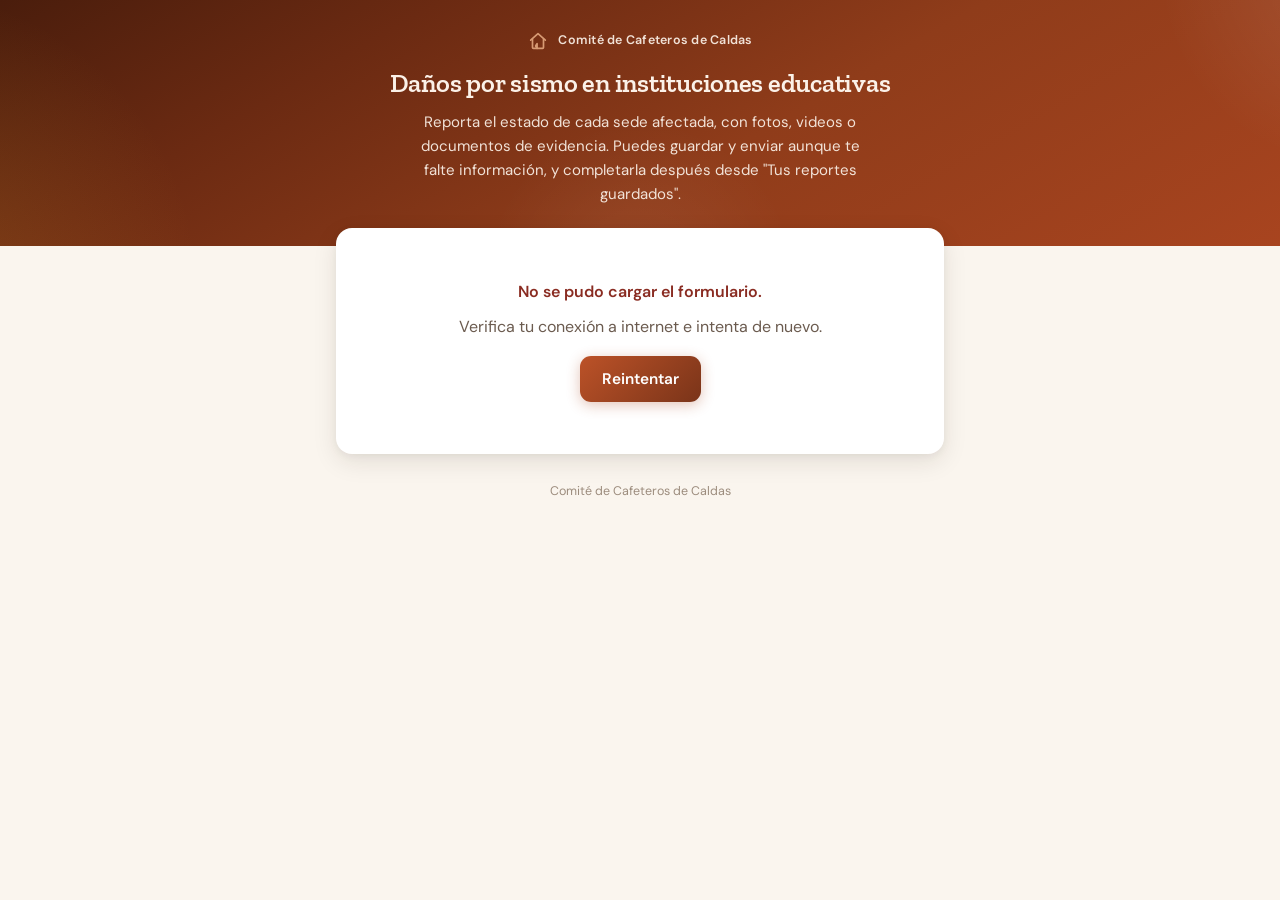
<file: index.html>
<!DOCTYPE html>
<html lang="es">
<head>
<meta charset="UTF-8" />
<meta name="viewport" content="width=device-width, initial-scale=1.0, maximum-scale=1" />
<title>Encuesta de Daños por Sismo — Instituciones Educativas de Caldas</title>
<link rel="icon" type="image/svg+xml" href="favicon.svg" />
<link rel="stylesheet" href="css/styles.css" />
</head>
<body>

<!-- ─── Sprite de íconos (SVG en línea, trazo único) ───────── -->
<svg style="display:none" aria-hidden="true">
  <symbol id="icono-casa-grieta" viewBox="0 0 24 24">
    <path d="M4 11 12 4l8 7"/>
    <path d="M6 10v9a1 1 0 0 0 1 1h10a1 1 0 0 0 1-1v-9"/>
    <path d="M11 20v-5l-1.4 1.8L11 15l-1.6 2.4L11 20"/>
  </symbol>
  <symbol id="icono-usuario" viewBox="0 0 24 24">
    <circle cx="12" cy="8" r="4"/>
    <path d="M4 20c0-4 3.6-7 8-7s8 3 8 7"/>
  </symbol>
  <symbol id="icono-portapapeles" viewBox="0 0 24 24">
    <path d="M9 3.6h6a1 1 0 0 1 1 1V6h1a2 2 0 0 1 2 2v12a2 2 0 0 1-2 2H7a2 2 0 0 1-2-2V8a2 2 0 0 1 2-2h1V4.6a1 1 0 0 1 1-1Z"/>
    <path d="M9 12h6M9 16h4"/>
  </symbol>
  <symbol id="icono-camara" viewBox="0 0 24 24">
    <path d="M4 8a2 2 0 0 1 2-2h1.2l1-1.6A1.5 1.5 0 0 1 9.5 3.6h5a1.5 1.5 0 0 1 1.3.8L16.8 6H18a2 2 0 0 1 2 2v10a2 2 0 0 1-2 2H6a2 2 0 0 1-2-2Z"/>
    <circle cx="12" cy="13" r="3.4"/>
  </symbol>
  <symbol id="icono-video" viewBox="0 0 24 24">
    <rect x="3" y="6" width="12" height="12" rx="2"/>
    <path d="m15 10.3 5.2-3.4a.8.8 0 0 1 1.3.6v9a.8.8 0 0 1-1.3.6L15 13.7"/>
  </symbol>
  <symbol id="icono-basura" viewBox="0 0 24 24">
    <path d="M4 7h16"/>
    <path d="M9 7V5a1 1 0 0 1 1-1h4a1 1 0 0 1 1 1v2"/>
    <path d="M6 7l1 13a2 2 0 0 0 2 2h6a2 2 0 0 0 2-2l1-13"/>
    <path d="M10 11v6M14 11v6"/>
  </symbol>
  <symbol id="icono-mas" viewBox="0 0 24 24">
    <path d="M12 5v14M5 12h14"/>
  </symbol>
  <symbol id="icono-x" viewBox="0 0 24 24">
    <path d="m6 6 12 12M18 6 6 18"/>
  </symbol>
  <symbol id="icono-marcador" viewBox="0 0 24 24">
    <path d="M12 21s7-6.1 7-11.5a7 7 0 0 0-14 0C5 14.9 12 21 12 21Z"/>
    <circle cx="12" cy="9.5" r="2.4"/>
  </symbol>
  <symbol id="icono-check-circulo" viewBox="0 0 24 24">
    <circle cx="12" cy="12" r="9"/>
    <path d="m8 12.4 2.6 2.6L16 9.6"/>
  </symbol>
  <symbol id="icono-alerta" viewBox="0 0 24 24">
    <path d="M12 4 22 20H2Z" stroke-linejoin="round"/>
    <path d="M12 10.2v3.6"/>
    <circle cx="12" cy="17" r="0.9" fill="currentColor" stroke="none"/>
  </symbol>
  <symbol id="icono-circulo" viewBox="0 0 24 24">
    <circle cx="12" cy="12" r="8"/>
  </symbol>
  <symbol id="icono-documento" viewBox="0 0 24 24">
    <path d="M7 3h7l5 5v12a1 1 0 0 1-1 1H7a1 1 0 0 1-1-1V4a1 1 0 0 1 1-1Z"/>
    <path d="M14 3v5h5"/>
    <path d="M9 13h6M9 17h6"/>
  </symbol>
</svg>

<header class="header">
  <div class="header-inner">
    <div class="header-marca">
      <svg class="icono-svg" aria-hidden="true"><use href="#icono-casa-grieta"/></svg>
      <span>Comité de Cafeteros de Caldas</span>
    </div>
    <h1 class="header-titulo">Daños por sismo en instituciones educativas</h1>
    <p class="header-sub">Reporta el estado de cada sede afectada, con fotos, videos o documentos de evidencia. Puedes guardar y enviar aunque te falte información, y completarla después desde "Tus reportes guardados".</p>
  </div>
</header>

<main class="contenedor">

  <!-- Estado: cargando catálogos -->
  <div id="cargandoCatalogos" class="cargando-catalogos">
    <div class="spinner"></div>
    <p>Cargando municipios, instituciones y sedes…</p>
  </div>

  <!-- Estado: error al cargar catálogos -->
  <div id="errorCatalogos" class="error-catalogos oculto">
    <p style="color:var(--danger-ink); font-weight:600; margin-bottom:10px;">No se pudo cargar el formulario.</p>
    <p style="margin-bottom:16px;">Verifica tu conexión a internet e intenta de nuevo.</p>
    <button type="button" class="btn btn-primario" onclick="location.reload()">Reintentar</button>
  </div>

  <!-- Formulario principal -->
  <form id="formulario" class="oculto" onsubmit="return false;">

    <div id="mensajeError" class="alerta alerta-error oculto">
      <svg class="icono-svg" aria-hidden="true"><use href="#icono-alerta"/></svg>
      <span data-role="texto"></span>
    </div>
    <div id="avisoBorrador" class="alerta alerta-aviso oculto">
      <svg class="icono-svg" aria-hidden="true"><use href="#icono-portapapeles"/></svg>
      <span>Se recuperó un borrador guardado en este navegador. Las fotos y videos <strong>no</strong> se guardan en el borrador — vuelve a adjuntarlos antes de enviar.</span>
    </div>

    <!-- Padrino -->
    <section class="card">
      <div class="card-head">
        <span class="icono"><svg class="icono-svg" aria-hidden="true"><use href="#icono-usuario"/></svg></span>
        <h2>Tus datos</h2>
      </div>
      <div class="card-body">
        <div class="campo">
          <label for="padrino">Padrino / madrina<span class="req">*</span></label>
          <select id="padrino" class="control" required>
            <option value="">— Selecciona tu nombre —</option>
          </select>
        </div>
        <div class="padrino-datos">
          <div class="campo" style="margin-bottom:0;">
            <label for="padrinoCorreo">Correo electrónico</label>
            <input type="email" id="padrinoCorreo" class="control" placeholder="tu@correo.com" />
          </div>
          <div class="campo" style="margin-bottom:0;">
            <label for="padrinoTelefono">Teléfono de contacto<span class="req">*</span></label>
            <input type="tel" id="padrinoTelefono" class="control" placeholder="300 000 0000" required />
          </div>
        </div>
        <p class="campo ayuda" style="margin-top:10px; margin-bottom:0;">Se autocompletan al elegir tu nombre — puedes corregirlos si están desactualizados.</p>
      </div>
    </section>

    <!-- Reportes ya guardados por este padrino (borrador o completo) -->
    <section id="misReportes" class="card oculto">
      <div class="card-head">
        <span class="icono"><svg class="icono-svg" aria-hidden="true"><use href="#icono-portapapeles"/></svg></span>
        <h2>Tus reportes guardados</h2>
      </div>
      <div class="card-body">
        <p class="campo ayuda" style="margin-top:0;">Toca "Continuar / editar" para completar la descripción, el nivel o subir la evidencia que te faltó.</p>
        <div id="misReportesLista"></div>
      </div>
    </section>

    <!-- Instituciones (repetible) -->
    <div id="listaInstituciones"></div>

    <button type="button" id="btnAgregarInstitucion" class="btn btn-agregar btn-block">
      <svg class="icono-svg" aria-hidden="true"><use href="#icono-mas"/></svg>
      Agregar institución
    </button>

    <!-- Envío -->
    <div class="acciones-envio">
      <button type="button" id="btnEnviar" class="btn btn-primario btn-block" disabled>
        Guardar y enviar
      </button>
      <p class="campo ayuda" style="margin-top:8px; margin-bottom:0; text-align:center;">
        Puedes enviar aunque falte el nivel, la descripción o la evidencia — quedará como "Borrador" y podrás completarla luego en "Tus reportes guardados".
      </p>
    </div>
  </form>

  <!-- Pantalla de envío en curso -->
  <section id="pantallaEnvio" class="pantalla-envio oculto">
    <div class="spinner"></div>
    <p class="titulo">Enviando reporte…</p>
    <p class="detalle" id="detalleEnvio">Preparando envío</p>
    <div class="barra-global"><div class="relleno" id="barraGlobalRelleno"></div></div>
    <div id="listaProgresoSedes" class="lista-progreso-sedes"></div>
  </section>

  <!-- Pantalla de resultado -->
  <section id="pantallaResultado" class="pantalla-envio oculto">
    <div id="resultadoIcono" class="icono-resultado"></div>
    <p class="titulo" id="resultadoTitulo">Reporte enviado</p>
    <p class="detalle" id="resultadoDetalle"></p>
    <div id="listaResultadoSedes" class="lista-progreso-sedes"></div>
    <div style="display:flex; gap:10px; margin-top:18px; justify-content:center; flex-wrap:wrap;">
      <button type="button" id="btnReintentarFallidas" class="btn btn-primario oculto">Reintentar las que fallaron</button>
      <button type="button" id="btnNuevoReporte" class="btn btn-secundario">Registrar otra institución</button>
    </div>
  </section>

  <p class="footer-creditos">Comité de Cafeteros de Caldas</p>

</main>

<!-- ─── Plantillas (clonadas por JS) ─────────────────────── -->

<template id="plantillaInstitucion">
  <section class="institucion-bloque" data-institucion-bloque>
    <div class="institucion-head">
      <span class="titulo">
        <svg class="icono-svg" aria-hidden="true"><use href="#icono-marcador"/></svg>
        Institución educativa
      </span>
      <button type="button" class="btn-peligro" data-role="quitar-institucion">
        <svg class="icono-svg" aria-hidden="true"><use href="#icono-basura"/></svg>
        Quitar
      </button>
    </div>
    <div class="institucion-body">
      <div class="campo-fila">
        <div class="campo">
          <label>Municipio<span class="req">*</span></label>
          <select class="control" data-role="municipio" required>
            <option value="">— Selecciona un municipio —</option>
          </select>
        </div>
        <div class="campo">
          <label>Institución educativa<span class="req">*</span></label>
          <select class="control" data-role="institucion" disabled required>
            <option value="">— Primero elige el municipio —</option>
          </select>
        </div>
      </div>

      <div class="campo">
        <label>Nombre completo del rector<span class="req">*</span></label>
        <input type="text" class="control" data-role="rector-nombre" placeholder="Nombre y apellidos" required />
      </div>
      <div class="campo-fila">
        <div class="campo">
          <label>Correo del rector<span class="req">*</span></label>
          <input type="email" class="control" data-role="rector-correo" placeholder="correo@ejemplo.com" required />
        </div>
        <div class="campo">
          <label>Teléfono del rector<span class="req">*</span></label>
          <input type="tel" class="control" data-role="rector-telefono" placeholder="300 000 0000" required />
        </div>
      </div>

      <div class="sedes-lista" data-role="sedes-lista"></div>

      <button type="button" class="btn btn-agregar btn-block" data-role="agregar-sede" disabled>
        <svg class="icono-svg" aria-hidden="true"><use href="#icono-mas"/></svg>
        Agregar sede
      </button>
    </div>
  </section>
</template>

<template id="plantillaSede">
  <div class="sede-bloque" data-sede-bloque>
    <div class="sede-head">
      <span class="titulo">
        <svg class="icono-svg" aria-hidden="true"><use href="#icono-marcador"/></svg>
        Sede
      </span>
      <button type="button" class="btn-peligro" data-role="quitar-sede">
        <svg class="icono-svg" aria-hidden="true"><use href="#icono-basura"/></svg>
        Quitar
      </button>
    </div>
    <div class="sede-body">
      <div class="campo">
        <label>Sede<span class="req">*</span></label>
        <select class="control" data-role="sede" required>
          <option value="">— Selecciona la sede —</option>
        </select>
      </div>

      <div class="campo">
        <label>Nivel de afectación</label>
        <div class="chips" data-role="nivel-chips" data-valor="">
          <button type="button" class="chip" data-nivel="Sin daños">Sin daños</button>
          <button type="button" class="chip" data-nivel="Leve">Leve</button>
          <button type="button" class="chip" data-nivel="Moderado">Moderado</button>
          <button type="button" class="chip" data-nivel="Grave">Grave</button>
          <button type="button" class="chip" data-nivel="Inhabilitada">Inhabilitada</button>
        </div>
      </div>

      <div class="campo">
        <label>Descripción del daño</label>
        <textarea class="control" data-role="descripcion" placeholder="Describe cómo quedó la sede: estructura, techos, muros, aulas, baterías sanitarias, etc. Puedes dejarlo para después."></textarea>
      </div>

      <div class="campo">
        <label>Fotos</label>
        <div class="adjuntos">
          <label class="adjuntos-btn">
            <svg class="icono-svg" aria-hidden="true"><use href="#icono-camara"/></svg>
            Adjuntar fotos
            <input type="file" accept="image/*" multiple data-role="fotos-input" style="display:none;" />
          </label>
          <div data-role="fotos-lista"></div>
        </div>
      </div>

      <div class="campo">
        <label>Videos</label>
        <div class="adjuntos">
          <label class="adjuntos-btn">
            <svg class="icono-svg" aria-hidden="true"><use href="#icono-video"/></svg>
            Adjuntar videos
            <input type="file" accept="video/*" multiple data-role="videos-input" style="display:none;" />
          </label>
          <div data-role="videos-lista"></div>
        </div>
      </div>

      <div class="campo" style="margin-bottom:0;">
        <label>Documentos</label>
        <div class="adjuntos">
          <label class="adjuntos-btn">
            <svg class="icono-svg" aria-hidden="true"><use href="#icono-documento"/></svg>
            Adjuntar documentos
            <input type="file" accept=".pdf,.doc,.docx,.xls,.xlsx,.ppt,.pptx,.txt,application/pdf,application/msword,application/vnd.openxmlformats-officedocument.wordprocessingml.document,application/vnd.ms-excel,application/vnd.openxmlformats-officedocument.spreadsheetml.sheet" multiple data-role="documentos-input" style="display:none;" />
          </label>
          <p class="campo ayuda" style="margin-top:6px; margin-bottom:0;">Actas, informes de daños u otros PDF/Word/Excel.</p>
          <div data-role="documentos-lista"></div>
        </div>
      </div>
    </div>
  </div>
</template>

<template id="plantillaArchivo">
  <div class="archivo-item" data-archivo-item>
    <img class="miniatura oculto" data-role="miniatura" alt="" />
    <div class="icono-video oculto" data-role="icono-video">
      <svg class="icono-svg" aria-hidden="true" data-role="icono-tipo"><use href="#icono-camara"/></svg>
    </div>
    <div class="info">
      <div class="nombre" data-role="nombre"></div>
      <div class="peso" data-role="peso"></div>
      <div class="progreso-archivo oculto" data-role="progreso-wrap">
        <div class="relleno" data-role="progreso-relleno"></div>
      </div>
    </div>
    <button type="button" class="quitar" data-role="quitar-archivo" title="Quitar">
      <svg class="icono-svg" aria-hidden="true"><use href="#icono-x"/></svg>
    </button>
  </div>
</template>

<template id="plantillaReporteGuardado">
  <div class="progreso-sede-item" data-reporte-item style="align-items:center; justify-content:space-between; gap:10px;">
    <span class="nombre" data-role="texto"></span>
    <span class="badge-registrada" data-role="badge"></span>
    <button type="button" class="btn-texto" data-role="editar">Continuar / editar</button>
  </div>
</template>

<!-- Modal de previsualización de evidencias ya subidas -->
<div id="modalPrevia" class="modal-previa oculto" data-role="modal-previa">
  <div class="modal-previa-fondo" data-role="modal-cerrar"></div>
  <div class="modal-previa-caja">
    <div class="modal-previa-barra">
      <div class="modal-previa-titulo">
        <span class="modal-previa-tipo" data-role="modal-tipo"></span>
        <span class="modal-previa-nombre" data-role="modal-nombre"></span>
      </div>
      <div class="modal-previa-acciones">
        <a class="btn-texto" data-role="modal-abrir" href="#" target="_blank" rel="noopener">Abrir en Drive</a>
        <button type="button" class="modal-previa-cerrar" data-role="modal-cerrar" title="Cerrar">
          <svg class="icono-svg" aria-hidden="true"><use href="#icono-x"/></svg>
        </button>
      </div>
    </div>
    <div class="modal-previa-cuerpo" data-role="modal-cuerpo"></div>
  </div>
</div>

<script src="js/config.js"></script>
<script src="js/upload.js"></script>
<script src="js/form.js"></script>
</body>
</html>
</file>
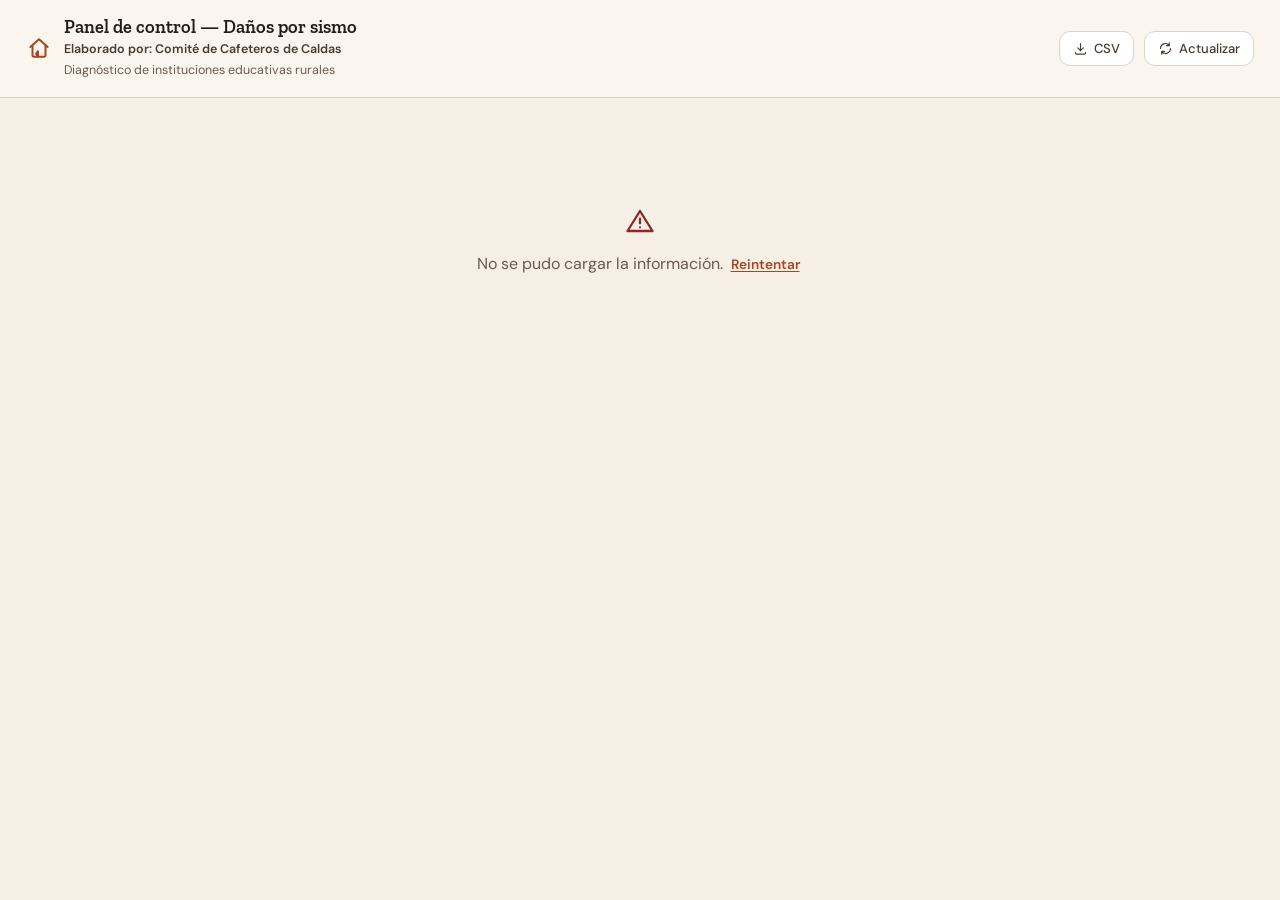
<file: dashboard.html>
<!DOCTYPE html>
<html lang="es">
<head>
<meta charset="UTF-8" />
<meta name="viewport" content="width=device-width, initial-scale=1.0, maximum-scale=1" />
<title>Panel de control — Daños por sismo</title>
<link rel="icon" type="image/svg+xml" href="favicon.svg" />
<link rel="stylesheet" href="css/styles.css" />
<link rel="stylesheet" href="css/dashboard.css" />
</head>
<body class="cuerpo-panel">

<!-- ─── Sprite de íconos ────────────────────────────────────── -->
<svg style="display:none" aria-hidden="true">
  <symbol id="icono-casa-grieta" viewBox="0 0 24 24">
    <path d="M4 11 12 4l8 7"/>
    <path d="M6 10v9a1 1 0 0 0 1 1h10a1 1 0 0 0 1-1v-9"/>
    <path d="M11 20v-5l-1.4 1.8L11 15l-1.6 2.4L11 20"/>
  </symbol>
  <symbol id="icono-marcador" viewBox="0 0 24 24">
    <path d="M12 21s7-6.1 7-11.5a7 7 0 0 0-14 0C5 14.9 12 21 12 21Z"/>
    <circle cx="12" cy="9.5" r="2.4"/>
  </symbol>
  <symbol id="icono-portapapeles" viewBox="0 0 24 24">
    <path d="M9 3.6h6a1 1 0 0 1 1 1V6h1a2 2 0 0 1 2 2v12a2 2 0 0 1-2 2H7a2 2 0 0 1-2-2V8a2 2 0 0 1 2-2h1V4.6a1 1 0 0 1 1-1Z"/>
    <path d="M9 12h6M9 16h4"/>
  </symbol>
  <symbol id="icono-alerta" viewBox="0 0 24 24">
    <path d="M12 4 22 20H2Z" stroke-linejoin="round"/>
    <path d="M12 10.2v3.6"/>
    <circle cx="12" cy="17" r="0.9" fill="currentColor" stroke="none"/>
  </symbol>
  <symbol id="icono-check-circulo" viewBox="0 0 24 24">
    <circle cx="12" cy="12" r="9"/>
    <path d="m8 12.4 2.6 2.6L16 9.6"/>
  </symbol>
  <symbol id="icono-camara" viewBox="0 0 24 24">
    <path d="M4 8a2 2 0 0 1 2-2h1.2l1-1.6A1.5 1.5 0 0 1 9.5 3.6h5a1.5 1.5 0 0 1 1.3.8L16.8 6H18a2 2 0 0 1 2 2v10a2 2 0 0 1-2 2H6a2 2 0 0 1-2-2Z"/>
    <circle cx="12" cy="13" r="3.4"/>
  </symbol>
  <symbol id="icono-video" viewBox="0 0 24 24">
    <rect x="3" y="6" width="12" height="12" rx="2"/>
    <path d="m15 10.3 5.2-3.4a.8.8 0 0 1 1.3.6v9a.8.8 0 0 1-1.3.6L15 13.7"/>
  </symbol>
  <symbol id="icono-documento" viewBox="0 0 24 24">
    <path d="M7 3h7l5 5v12a1 1 0 0 1-1 1H7a1 1 0 0 1-1-1V4a1 1 0 0 1 1-1Z"/>
    <path d="M14 3v5h5"/>
    <path d="M9 13h6M9 17h6"/>
  </symbol>
  <symbol id="icono-x" viewBox="0 0 24 24">
    <path d="m6 6 12 12M18 6 6 18"/>
  </symbol>
  <symbol id="icono-buscar" viewBox="0 0 24 24">
    <circle cx="11" cy="11" r="7"/>
    <path d="m21 21-4.3-4.3"/>
  </symbol>
  <symbol id="icono-refrescar" viewBox="0 0 24 24">
    <path d="M4 12a8 8 0 0 1 14-5.2M20 12a8 8 0 0 1-14 5.2"/>
    <path d="M18 3v4.4h-4.4M6 21v-4.4h4.4"/>
  </symbol>
  <symbol id="icono-descargar" viewBox="0 0 24 24">
    <path d="M12 4v11.4M7.5 11l4.5 4.5L16.5 11"/>
    <path d="M4 18v1a2 2 0 0 0 2 2h12a2 2 0 0 0 2-2v-1"/>
  </symbol>
  <symbol id="icono-orden" viewBox="0 0 24 24">
    <path d="M8 5v14M8 5 4.5 8.5M8 5l3.5 3.5"/>
    <path d="M16 19V5M16 19l3.5-3.5M16 19l-3.5-3.5"/>
  </symbol>
  <symbol id="icono-cerrar-panel" viewBox="0 0 24 24">
    <path d="M6 6h12M6 12h12M6 18h8"/>
  </symbol>
  <symbol id="icono-personas" viewBox="0 0 24 24">
    <circle cx="9" cy="8" r="3"/>
    <path d="M3.5 19.5a5.5 5.5 0 0 1 11 0"/>
    <circle cx="17" cy="9" r="2.4"/>
    <path d="M15.3 13.1a4.3 4.3 0 0 1 5.2 4.2"/>
  </symbol>
  <symbol id="icono-escuela" viewBox="0 0 24 24">
    <path d="M3 9.5 12 5l9 4.5-9 4.5Z"/>
    <path d="M7 12v4.2c0 1.1 2.2 2.3 5 2.3s5-1.2 5-2.3V12"/>
    <path d="M21 9.5v5"/>
  </symbol>
  <symbol id="icono-wifi" viewBox="0 0 24 24">
    <path d="M3.5 9.2a13 13 0 0 1 17 0"/>
    <path d="M6.5 12.9a8.5 8.5 0 0 1 11 0"/>
    <path d="M9.6 16.5a4 4 0 0 1 4.8 0"/>
    <circle cx="12" cy="19.3" r="1" fill="currentColor" stroke="none"/>
  </symbol>
</svg>

<div class="panel-shell">

  <!-- ─── Barra superior ──────────────────────────────────────── -->
  <header class="panel-header">
    <div class="panel-header-marca">
      <svg class="icono-svg" aria-hidden="true"><use href="#icono-casa-grieta"/></svg>
      <div>
        <div class="panel-header-titulo">Panel de control — Daños por sismo</div>
        <div class="panel-header-sub panel-header-elaborado">Elaborado por: Comité de Cafeteros de Caldas</div>
        <div class="panel-header-sub">Diagnóstico de instituciones educativas rurales</div>
      </div>
    </div>
    <div class="panel-header-acciones">
      <span class="panel-actualizado" id="panelActualizado"></span>
      <button type="button" class="btn-panel" id="btnDescargarCsv" title="Descargar tabla filtrada como CSV">
        <svg class="icono-svg" aria-hidden="true"><use href="#icono-descargar"/></svg>
        CSV
      </button>
      <button type="button" class="btn-panel" id="btnRefrescar">
        <svg class="icono-svg" aria-hidden="true"><use href="#icono-refrescar"/></svg>
        Actualizar
      </button>
    </div>
  </header>

  <!-- ─── Estado de carga / error ─────────────────────────────── -->
  <div id="panelCargando" class="panel-estado">
    <div class="spinner"></div>
    <p>Cargando información de todas las sedes…</p>
  </div>
  <div id="panelError" class="panel-estado oculto">
    <svg class="icono-svg" aria-hidden="true"><use href="#icono-alerta"/></svg>
    <p>No se pudo cargar la información. <button type="button" class="btn-texto" id="btnReintentarCarga">Reintentar</button></p>
  </div>

  <!-- ─── Contenido ───────────────────────────────────────────── -->
  <main id="panelContenido" class="panel-contenido oculto">

    <!-- Filtros -->
    <section class="panel-filtros" aria-label="Filtros">
      <div class="campo-busqueda">
        <svg class="icono-svg" aria-hidden="true"><use href="#icono-buscar"/></svg>
        <input type="search" id="filtroTexto" placeholder="Buscar municipio, institución, sede, padrino o código DANE…" />
      </div>
      <div class="ms" id="filtroMunicipio">
        <button type="button" class="ms-boton">
          <span class="ms-boton-texto">Todos los municipios</span>
        </button>
        <div class="ms-panel" hidden>
          <div class="ms-panel-acciones">
            <button type="button" class="ms-accion" data-ms-accion="ninguno">Limpiar selección</button>
          </div>
          <div class="ms-opciones"></div>
        </div>
      </div>
      <div class="ms" id="filtroNivel">
        <button type="button" class="ms-boton">
          <span class="ms-boton-texto">Todos los niveles</span>
        </button>
        <div class="ms-panel" hidden>
          <div class="ms-panel-acciones">
            <button type="button" class="ms-accion" data-ms-accion="ninguno">Limpiar selección</button>
          </div>
          <div class="ms-opciones"></div>
        </div>
      </div>
      <select id="filtroPadrino"><option value="">Todos los padrinos</option></select>
      <select id="filtroConectividad">
        <option value="">Toda la conectividad</option>
        <option value="si">Con conectividad</option>
        <option value="no">Sin conectividad</option>
        <option value="sin_dato">Sin dato</option>
      </select>
      <select id="filtroRetorno">
        <option value="">Todo retorno a clases</option>
      </select>
      <button type="button" class="btn-texto" id="btnLimpiarFiltros">Limpiar filtros</button>
    </section>

    <!-- KPIs -->
    <section class="panel-kpis" aria-label="Indicadores generales">
      <div class="kpi-cobertura tarjeta-panel">
        <div class="kpi-cobertura-cabeza">
          <span class="kpi-etiqueta">Cobertura de sedes</span>
          <span class="kpi-cobertura-valor" id="kpiCoberturaTexto">0 / 814 sedes</span>
        </div>
        <div class="barra-cobertura"><div class="relleno" id="kpiCoberturaRelleno"></div></div>
        <div class="kpi-cobertura-pie">
          <span id="kpiCoberturaPorcentaje">0%</span> del total de sedes rurales del departamento tiene un reporte
        </div>
      </div>

      <div class="tarjeta-panel kpi-tile kpi-critico">
        <span class="kpi-etiqueta">Grave o inhabilitada</span>
        <span class="kpi-numero" id="kpiCriticas">0</span>
        <span class="kpi-sub">requieren atención prioritaria</span>
      </div>

      <div class="tarjeta-panel kpi-tile kpi-conectividad">
        <span class="kpi-etiqueta">Conectividad</span>
        <div class="kpi-conectividad-stats">
          <div class="kpi-conectividad-stat kpi-conectividad-si">
            <span class="kpi-conectividad-numero" id="kpiConectividadSi">0</span>
            <span class="kpi-conectividad-label">Con conexión</span>
          </div>
          <div class="kpi-conectividad-divisor"></div>
          <div class="kpi-conectividad-stat kpi-conectividad-no">
            <span class="kpi-conectividad-numero" id="kpiConectividadNo">0</span>
            <span class="kpi-conectividad-label">Sin conexión</span>
          </div>
        </div>
        <div class="kpi-conectividad-barra">
          <div class="kpi-conectividad-barra-si" id="kpiConectividadBarraSi"></div>
          <div class="kpi-conectividad-barra-no" id="kpiConectividadBarraNo"></div>
        </div>
        <span class="kpi-sub" id="kpiConectividadSub">de 0 sedes con dato</span>
      </div>

      <div class="tarjeta-panel kpi-tile kpi-matricula-nivel">
        <div class="kpi-matricula-nivel-cabeza">
          <span class="kpi-etiqueta">Matrícula por nivel educativo</span>
          <span class="kpi-matricula-nivel-total"><strong id="kpiMnTotal">0</strong> estudiantes</span>
        </div>
        <div class="kpi-matricula-nivel-stats">
          <div class="kpi-matricula-nivel-stat kpi-mn-primaria">
            <span class="kpi-matricula-nivel-numero" id="kpiMnPrimaria">0</span>
            <span class="kpi-matricula-nivel-label"><span class="kpi-mn-punto"></span>Primaria</span>
          </div>
          <div class="kpi-matricula-nivel-divisor"></div>
          <div class="kpi-matricula-nivel-stat kpi-mn-posprimaria">
            <span class="kpi-matricula-nivel-numero" id="kpiMnPosprimaria">0</span>
            <span class="kpi-matricula-nivel-label"><span class="kpi-mn-punto"></span>Posprimaria</span>
          </div>
          <div class="kpi-matricula-nivel-divisor"></div>
          <div class="kpi-matricula-nivel-stat kpi-mn-media">
            <span class="kpi-matricula-nivel-numero" id="kpiMnMedia">0</span>
            <span class="kpi-matricula-nivel-label"><span class="kpi-mn-punto"></span>Media</span>
          </div>
        </div>
        <div class="kpi-matricula-nivel-barra">
          <div class="kpi-mn-barra-primaria" id="kpiMnBarraPrimaria"></div>
          <div class="kpi-mn-barra-posprimaria" id="kpiMnBarraPosprimaria"></div>
          <div class="kpi-mn-barra-media" id="kpiMnBarraMedia"></div>
        </div>
        <span class="kpi-sub" id="kpiMnSub">de 0 sedes con dato</span>
      </div>
    </section>

    <!-- Gráficos -->
    <section class="panel-graficos">
      <div class="tarjeta-panel grafico-nivel">
        <div class="tarjeta-panel-cabeza">
          <h2>Nivel de afectación</h2>
          <span class="tarjeta-panel-nota">Escala de inspección, de sin daños a inhabilitada · click para ver el detalle</span>
        </div>
        <div id="graficoNivel" class="barras-horizontales"></div>
      </div>

      <div class="tarjeta-panel grafico-municipio">
        <div class="tarjeta-panel-cabeza">
          <h2>Sedes reportadas por municipio</h2>
          <span class="tarjeta-panel-nota" id="notaMunicipios"></span>
        </div>
        <div id="graficoMunicipio" class="barras-horizontales barras-municipio"></div>
      </div>
    </section>

    <!-- Retorno a clases -->
    <section class="tarjeta-panel panel-retorno grafico-retorno">
      <div class="tarjeta-panel-cabeza">
        <h2>Retorno a clases</h2>
        <span class="tarjeta-panel-nota" id="notaRetorno"></span>
      </div>
      <div id="graficoRetorno" class="barras-horizontales"></div>
    </section>

    <!-- Conectividad -->
    <section class="tarjeta-panel panel-conectividad">
      <div class="tarjeta-panel-cabeza">
        <h2>Conectividad por municipio</h2>
        <span class="tarjeta-panel-nota" id="notaConectividad">Entre las sedes reportadas · click en una barra para filtrar</span>
      </div>
      <div id="graficoConectividad" class="barras-horizontales"></div>
      <div class="leyenda-nivel" id="leyendaConectividad"></div>
    </section>

    <!-- Tabla -->
    <section class="tarjeta-panel panel-tabla-wrap" id="panelTablaWrap">
      <div class="tarjeta-panel-cabeza">
        <h2>Todas las sedes</h2>
        <span class="tarjeta-panel-nota" id="notaTabla"></span>
      </div>
      <div class="tabla-scroll">
        <table class="tabla-panel" id="tablaSedes">
          <thead>
            <tr>
              <th data-orden="municipio">Municipio <svg class="icono-svg icono-orden" aria-hidden="true"><use href="#icono-orden"/></svg></th>
              <th data-orden="institucion">Institución <svg class="icono-svg icono-orden" aria-hidden="true"><use href="#icono-orden"/></svg></th>
              <th data-orden="sede">Sede <svg class="icono-svg icono-orden" aria-hidden="true"><use href="#icono-orden"/></svg></th>
              <th data-orden="matricula">Matrícula <svg class="icono-svg icono-orden" aria-hidden="true"><use href="#icono-orden"/></svg></th>
              <th data-orden="padrino">Padrino <svg class="icono-svg icono-orden" aria-hidden="true"><use href="#icono-orden"/></svg></th>
              <th data-orden="nivelOrden">Nivel <svg class="icono-svg icono-orden" aria-hidden="true"><use href="#icono-orden"/></svg></th>
              <th data-orden="conectividadOrden">Conectividad <svg class="icono-svg icono-orden" aria-hidden="true"><use href="#icono-orden"/></svg></th>
              <th data-orden="retornoOrden">Retorno a clases <svg class="icono-svg icono-orden" aria-hidden="true"><use href="#icono-orden"/></svg></th>
              <th data-orden="totalEvidencias">Evidencia <svg class="icono-svg icono-orden" aria-hidden="true"><use href="#icono-orden"/></svg></th>
            </tr>
          </thead>
          <tbody id="tablaSedesBody"></tbody>
        </table>
      </div>
      <p class="tabla-vacia oculto" id="tablaVacia">No hay sedes que coincidan con los filtros.</p>
    </section>

  </main>
</div>

<!-- ─── Panel lateral de detalle de una sede ───────────────────── -->
<div id="panelDetalle" class="panel-detalle oculto">
  <div class="panel-detalle-fondo" data-role="detalle-cerrar"></div>
  <div class="panel-detalle-caja" id="panelDetalleCaja">
    <button type="button" class="panel-detalle-cerrar" data-role="detalle-cerrar" title="Cerrar">
      <svg class="icono-svg" aria-hidden="true"><use href="#icono-x"/></svg>
    </button>
    <div id="panelDetalleCuerpo"></div>
  </div>
</div>

<!-- ─── Modal de previsualización de evidencias ────────────────── -->
<div id="modalPrevia" class="modal-previa oculto" data-role="modal-cerrar">
  <div class="modal-previa-fondo" data-role="modal-cerrar"></div>
  <div class="modal-previa-caja">
    <div class="modal-previa-barra">
      <div class="modal-previa-titulo">
        <span class="modal-previa-tipo" data-role="modal-tipo"></span>
        <span class="modal-previa-nombre" data-role="modal-nombre"></span>
      </div>
      <div class="modal-previa-acciones">
        <a class="btn-texto" data-role="modal-abrir" href="#" target="_blank" rel="noopener">Abrir en Drive</a>
        <button type="button" class="modal-previa-cerrar" data-role="modal-cerrar" title="Cerrar">
          <svg class="icono-svg" aria-hidden="true"><use href="#icono-x"/></svg>
        </button>
      </div>
    </div>
    <div class="modal-previa-cuerpo" data-role="modal-cuerpo"></div>
  </div>
</div>

<script src="js/config.js"></script>
<script src="js/dashboard.js"></script>
</body>
</html>
</file>
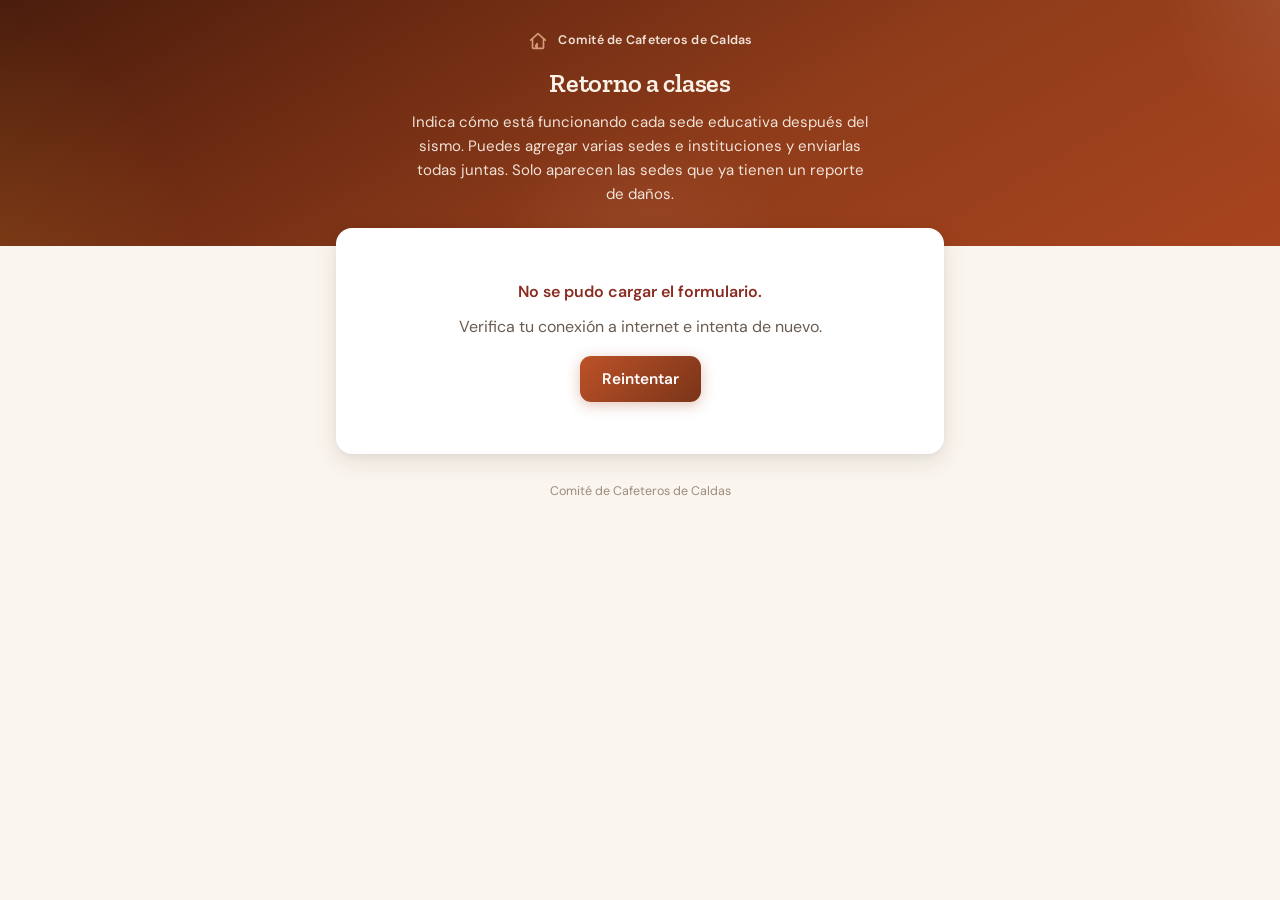
<file: retorno.html>
<!DOCTYPE html>
<html lang="es">
<head>
<meta charset="UTF-8" />
<meta name="viewport" content="width=device-width, initial-scale=1.0, maximum-scale=1" />
<title>Retorno a clases — Instituciones Educativas de Caldas</title>
<link rel="icon" type="image/svg+xml" href="favicon.svg" />
<link rel="stylesheet" href="css/styles.css" />
<link rel="stylesheet" href="css/retorno.css" />
</head>
<body>

<!-- ─── Sprite de íconos (SVG en línea, trazo único) ───────── -->
<svg style="display:none" aria-hidden="true">
  <symbol id="icono-casa-grieta" viewBox="0 0 24 24">
    <path d="M4 11 12 4l8 7"/>
    <path d="M6 10v9a1 1 0 0 0 1 1h10a1 1 0 0 0 1-1v-9"/>
    <path d="M11 20v-5l-1.4 1.8L11 15l-1.6 2.4L11 20"/>
  </symbol>
  <symbol id="icono-marcador" viewBox="0 0 24 24">
    <path d="M12 21s7-6.1 7-11.5a7 7 0 0 0-14 0C5 14.9 12 21 12 21Z"/>
    <circle cx="12" cy="9.5" r="2.4"/>
  </symbol>
  <symbol id="icono-portapapeles" viewBox="0 0 24 24">
    <path d="M9 3.6h6a1 1 0 0 1 1 1V6h1a2 2 0 0 1 2 2v12a2 2 0 0 1-2 2H7a2 2 0 0 1-2-2V8a2 2 0 0 1 2-2h1V4.6a1 1 0 0 1 1-1Z"/>
    <path d="M9 12h6M9 16h4"/>
  </symbol>
  <symbol id="icono-check-circulo" viewBox="0 0 24 24">
    <circle cx="12" cy="12" r="9"/>
    <path d="m8 12.4 2.6 2.6L16 9.6"/>
  </symbol>
  <symbol id="icono-alerta" viewBox="0 0 24 24">
    <path d="M12 4 22 20H2Z" stroke-linejoin="round"/>
    <path d="M12 10.2v3.6"/>
    <circle cx="12" cy="17" r="0.9" fill="currentColor" stroke="none"/>
  </symbol>
  <symbol id="icono-x" viewBox="0 0 24 24">
    <path d="m6 6 12 12M18 6 6 18"/>
  </symbol>
</svg>

<header class="header">
  <div class="header-inner">
    <div class="header-marca">
      <svg class="icono-svg" aria-hidden="true"><use href="#icono-casa-grieta"/></svg>
      <span>Comité de Cafeteros de Caldas</span>
    </div>
    <h1 class="header-titulo">Retorno a clases</h1>
    <p class="header-sub">Indica cómo está funcionando cada sede educativa después del sismo. Puedes agregar varias sedes e instituciones y enviarlas todas juntas. Solo aparecen las sedes que ya tienen un reporte de daños.</p>
  </div>
</header>

<main class="contenedor">

  <!-- Estado: cargando sedes -->
  <div id="cargandoSedes" class="cargando-catalogos">
    <div class="spinner"></div>
    <p>Cargando municipios, instituciones y sedes…</p>
  </div>

  <!-- Estado: error al cargar sedes -->
  <div id="errorSedes" class="error-catalogos oculto">
    <p style="color:var(--danger-ink); font-weight:600; margin-bottom:10px;">No se pudo cargar el formulario.</p>
    <p style="margin-bottom:16px;">Verifica tu conexión a internet e intenta de nuevo.</p>
    <button type="button" class="btn btn-primario" onclick="location.reload()">Reintentar</button>
  </div>

  <!-- Formulario -->
  <form id="formulario" class="oculto" onsubmit="return false;">

    <div id="mensajeError" class="alerta alerta-error oculto" role="alert">
      <svg class="icono-svg" aria-hidden="true"><use href="#icono-alerta"/></svg>
      <span data-role="texto"></span>
    </div>
    <div id="mensajeOk" class="alerta alerta-ok oculto" role="status">
      <svg class="icono-svg" aria-hidden="true"><use href="#icono-check-circulo"/></svg>
      <span data-role="texto"></span>
    </div>

    <!-- Sedes -->
    <section class="card">
      <div class="card-head">
        <span class="icono"><svg class="icono-svg" aria-hidden="true"><use href="#icono-marcador"/></svg></span>
        <h2>Sedes</h2>
      </div>
      <div class="card-body">
        <div class="campo-fila">
          <div class="campo">
            <label for="selMunicipio">Municipio<span class="req">*</span></label>
            <select id="selMunicipio" class="control">
              <option value="">— Selecciona un municipio —</option>
            </select>
          </div>
          <div class="campo">
            <label for="selInstitucion">Institución educativa<span class="req">*</span></label>
            <select id="selInstitucion" class="control" disabled>
              <option value="">— Primero elige el municipio —</option>
            </select>
          </div>
        </div>

        <!-- Sin la clase .campo: su regla `.campo label` pisaría a las filas de sede -->
        <div class="sedes-grupo">
          <div class="sedes-cabecera">
            <span class="sedes-titulo" id="sedesTitulo">Sedes<span class="req">*</span></span>
            <button type="button" id="btnTodas" class="btn-texto oculto">Seleccionar todas</button>
          </div>
          <div id="sedesLista" class="sedes-lista" role="group" aria-labelledby="sedesTitulo">
            <p class="sedes-vacio">Primero elige la institución.</p>
          </div>
          <p class="sedes-ayuda">Las sedes que ya se enviaron o que están en la lista de abajo no se pueden seleccionar.</p>
        </div>
      </div>
    </section>

    <!-- Retorno a clases (se aplica a las sedes marcadas) -->
    <section id="cardRetorno" class="card oculto">
      <div class="card-head">
        <span class="icono"><svg class="icono-svg" aria-hidden="true"><use href="#icono-portapapeles"/></svg></span>
        <h2>Retorno a clases</h2>
      </div>
      <div class="card-body">
        <fieldset class="retorno-grupo">
          <legend>¿Cómo está el servicio educativo?<span class="req">*</span></legend>
          <div id="opcionesRetorno" class="retorno-opciones" role="radiogroup"></div>
        </fieldset>

        <div class="campo">
          <label for="observaciones">Observaciones</label>
          <textarea id="observaciones" class="control" maxlength="1000" placeholder="Opcional: fechas de regreso, aulas habilitadas, apoyos que se necesitan, etc."></textarea>
          <p class="ayuda" id="contadorObs">0 / 1000</p>
        </div>

        <button type="button" id="btnAgregar" class="btn btn-secundario btn-block" disabled>Agregar a la lista</button>
        <p class="ayuda-agregar" id="ayudaAgregar"></p>
      </div>
    </section>

    <!-- Resumen: lista de sedes por enviar -->
    <section id="cardResumen" class="card oculto" aria-live="polite">
      <div class="card-head">
        <span class="icono"><svg class="icono-svg" aria-hidden="true"><use href="#icono-check-circulo"/></svg></span>
        <h2 id="resumenTitulo">Resumen</h2>
      </div>
      <div class="card-body" id="resumenCuerpo"></div>
    </section>

    <!-- Envío -->
    <div id="accionesEnvio" class="acciones-envio oculto">
      <button type="button" id="btnGuardar" class="btn btn-primario btn-block" disabled>
        Guardar retorno a clases
      </button>
    </div>
  </form>

  <!-- Pantalla de envío en curso -->
  <section id="pantallaEnvio" class="pantalla-envio oculto">
    <div class="spinner"></div>
    <p class="titulo">Guardando…</p>
  </section>

  <!-- Pantalla de resultado -->
  <section id="pantallaResultado" class="pantalla-envio oculto">
    <div id="resultadoIcono" class="icono-resultado"></div>
    <p class="titulo" id="resultadoTitulo"></p>
    <p class="detalle" id="resultadoDetalle"></p>
    <div id="resultadoGuardadas" class="resumen-guardado oculto"></div>
    <div id="resultadoProblemas" class="lista-progreso-sedes"></div>
    <div style="display:flex; gap:10px; margin-top:18px; justify-content:center; flex-wrap:wrap;">
      <button type="button" id="btnSeguir" class="btn btn-primario"></button>
    </div>
  </section>

  <p class="footer-creditos">Comité de Cafeteros de Caldas</p>

</main>

<script src="js/config.js"></script>
<script src="js/retorno.js"></script>
</body>
</html>
</file>
<file: css/styles.css>
/* ================================================
   ENCUESTA DE DAÑOS POR SISMO — Estilos
   Comité de Cafeteros de Caldas
   ================================================ */

@import url('https://fonts.googleapis.com/css2?family=Zilla+Slab:wght@500;600;700&family=DM+Sans:opsz,wght@9..40,400;9..40,500;9..40,600;9..40,700&display=swap');

/* ─── Paleta ─────────────────────────────────
   Terracota/arcilla y tierra — techos de barro y suelo cafetero de Caldas —
   en vez del verde genérico repetido en el resto de los formularios del
   programa. El verde queda reservado como significado semántico ("a salvo" /
   "completo"), no como color de marca.
   ───────────────────────────────────────────── */
:root {
  /* Neutros cálidos */
  --paper:      #FAF5EE;
  --surface:    #FFFFFF;
  --ink-900:    #241C16;
  --ink-700:    #4A3B31;
  --ink-600:    #6B5B4F;
  --ink-400:    #9C8C7D;
  --ink-300:    #DED3C5;
  --ink-150:    #ECE4D9;
  --ink-100:    #F5EFE6;

  /* Marca — arcilla / terracota */
  --clay-700:   #7A3419;
  --clay-600:   #A8441F;
  --clay-500:   #BC5228;
  --clay-300:   #E0A47C;
  --clay-100:   #F6E3D3;
  --clay-50:    #FBF1E8;

  /* Semántico: a salvo / completo */
  --safe-ink:    #1F5C38;
  --safe:        #2F7A4F;
  --safe-bg:     #E6F3EA;
  --safe-border: #A9D9BB;

  /* Semántico: atención / borrador / leve-moderado */
  --caution-ink: #8F5C0A;
  --caution:     #D99A2B;
  --caution-bg:  #FCF1DC;
  --caution-border: #F0CE8E;

  /* Semántico: grave / error */
  --danger-ink:  #8A2C22;
  --danger:      #B23A2E;
  --danger-bg:   #FBEAE7;
  --danger-border: #EFC0B7;

  /* Semántico: en curso */
  --info-ink:    #2B527A;
  --info:        #3D6FA6;
  --info-bg:     #EAF1F8;
  --info-border: #BFD7EC;

  /* Retorno a clases — 6 categorías nominales (no una escala de severidad,
     así que no reusan la rampa de nivel de afectación). Cada una con sólido,
     tinta, fondo y borde para placas, banners y barras. ΔE mínimo entre los
     sólidos: 26.8 (continua/total). */
  --retorno-continua:      #2F7A4F; --retorno-continua-ink:      #1F5C38; --retorno-continua-bg:      #E6F3EA; --retorno-continua-bd:      #A9D9BB;
  --retorno-condicionado:  #3D6FA6; --retorno-condicionado-ink:  #2B527A; --retorno-condicionado-bg:  #EAF1F8; --retorno-condicionado-bd:  #BFD7EC;
  --retorno-alternancia:   #7C4FA0; --retorno-alternancia-ink:   #6B3F8E; --retorno-alternancia-bg:   #F1EAF7; --retorno-alternancia-bd:   #D6BFE6;
  --retorno-casa:          #D99A2B; --retorno-casa-ink:          #8F5C0A; --retorno-casa-bg:          #FCF1DC; --retorno-casa-bd:          #F0CE8E;
  --retorno-total:         #1C8C8C; --retorno-total-ink:         #125F60; --retorno-total-bg:         #E0F3F3; --retorno-total-bd:         #9CD3D3;
  --retorno-suspendido:    #B23A2E; --retorno-suspendido-ink:    #8A2C22; --retorno-suspendido-bg:    #FBEAE7; --retorno-suspendido-bd:    #EFC0B7;
  --retorno-sin_registro:  #9C8C7D; --retorno-sin_registro-ink:  #6B5B4F; --retorno-sin_registro-bg:  #F5EFE6; --retorno-sin_registro-bd:  #DED3C5;

  --sombra-xs:  0 1px 2px rgba(36,28,22,0.06);
  --sombra-sm:  0 2px 6px rgba(36,28,22,0.07), 0 1px 2px rgba(36,28,22,0.05);
  --sombra:     0 8px 24px rgba(36,28,22,0.10), 0 2px 8px rgba(36,28,22,0.05);
  --sombra-lg:  0 16px 44px rgba(36,28,22,0.14), 0 4px 14px rgba(36,28,22,0.07);

  --radio:      16px;
  --radio-sm:   11px;
  --radio-pill: 100px;

  --ease-out:   cubic-bezier(0.16, 1, 0.3, 1);
  --t-fast:     0.15s var(--ease-out);
  --t:          0.22s var(--ease-out);
  --t-slow:     0.4s var(--ease-out);
}

/* ─── Reset ─────────────────────────────────── */
*, *::before, *::after { box-sizing: border-box; margin: 0; padding: 0; }

html { -webkit-text-size-adjust: 100%; }

@media (prefers-reduced-motion: reduce) {
  *, *::before, *::after {
    animation-duration: 0.01ms !important;
    animation-iteration-count: 1 !important;
    transition-duration: 0.01ms !important;
    scroll-behavior: auto !important;
  }
}

body {
  font-family: 'DM Sans', sans-serif;
  font-weight: 400;
  background: var(--paper);
  color: var(--ink-900);
  min-height: 100vh;
  line-height: 1.55;
  font-size: 16px;
  -webkit-font-smoothing: antialiased;
}

h1, h2 { font-family: 'Zilla Slab', serif; line-height: 1.2; letter-spacing: -0.01em; }

button { font-family: inherit; cursor: pointer; }
input, select, textarea { font-family: inherit; font-size: 1rem; }

a { color: var(--clay-600); }

.oculto { display: none !important; }

:focus-visible {
  outline: 2.5px solid var(--clay-500);
  outline-offset: 2px;
  border-radius: 4px;
}

/* ─── Icono base (SVG en línea) ───────────────── */
.icono-svg {
  width: 1em;
  height: 1em;
  stroke: currentColor;
  fill: none;
  stroke-width: 1.85;
  stroke-linecap: round;
  stroke-linejoin: round;
  flex-shrink: 0;
  display: inline-block;
  vertical-align: -0.15em;
}

/* ─── Header ────────────────────────────────── */
.header {
  background: linear-gradient(150deg, #4A1D0C 0%, #6B2A12 26%, #8F3C1A 58%, #A8441F 100%);
  color: #FBF1E8;
  padding: 30px 20px 40px;
  text-align: center;
  position: relative;
  overflow: hidden;
}

.header::before {
  content: '';
  position: absolute;
  inset: 0;
  background:
    radial-gradient(circle 520px at -8% 118%, rgba(217,154,43,0.22) 0%, transparent 58%),
    radial-gradient(circle 380px at 106% -12%, rgba(255,255,255,0.10) 0%, transparent 52%),
    radial-gradient(circle 260px at 50% 112%, rgba(255,255,255,0.06) 0%, transparent 60%);
  pointer-events: none;
}

.header-inner { position: relative; max-width: 640px; margin: 0 auto; }

.header-marca {
  display: inline-flex; align-items: center; justify-content: center; gap: 9px;
  margin-bottom: 16px; opacity: 0.92;
}
.header-marca .icono-svg { width: 22px; height: 22px; color: var(--clay-300); }
.header-marca span {
  font-size: 0.78rem; font-weight: 600; letter-spacing: 0.02em;
}

.header-titulo { font-size: 1.65rem; font-weight: 600; margin-bottom: 10px; }

.header-sub { font-size: 0.94rem; opacity: 0.92; max-width: 460px; margin: 0 auto; line-height: 1.6; }

/* ─── Contenedor principal ──────────────────── */
.contenedor { max-width: 640px; margin: -18px auto 0; padding: 0 16px 64px; position: relative; }

.cargando-catalogos, .error-catalogos {
  background: var(--surface); border-radius: var(--radio); box-shadow: var(--sombra);
  padding: 52px 24px; text-align: center; color: var(--ink-600);
}

.spinner {
  width: 34px; height: 34px; margin: 0 auto 16px;
  border: 3px solid var(--clay-100); border-top-color: var(--clay-600);
  border-radius: 50%; animation: girar 0.7s linear infinite;
}
.spinner-sm {
  width: 16px; height: 16px;
  border: 2px solid var(--info-border); border-top-color: var(--info);
  border-radius: 50%; animation: girar 0.7s linear infinite;
  flex-shrink: 0;
}
@keyframes girar { to { transform: rotate(360deg); } }

/* ─── Tarjetas genéricas ─────────────────────── */
.card {
  background: var(--surface); border-radius: var(--radio);
  box-shadow: var(--sombra); margin-bottom: 16px; overflow: hidden;
  border: 1px solid rgba(36,28,22,0.05);
}

.card-head {
  padding: 18px 22px; display: flex; align-items: center; gap: 12px;
  border-bottom: 1px solid var(--ink-150);
}

.card-head .icono {
  width: 34px; height: 34px; border-radius: 10px; flex-shrink: 0;
  background: var(--clay-50); color: var(--clay-600);
  display: flex; align-items: center; justify-content: center;
}
.card-head .icono .icono-svg { width: 18px; height: 18px; }

.card-head h2 { font-size: 1.08rem; font-weight: 600; color: var(--ink-900); }

.card-body { padding: 22px; }

/* ─── Campos ────────────────────────────────── */
.campo { margin-bottom: 18px; }

.campo label {
  display: block; font-size: 0.85rem; font-weight: 600;
  color: var(--ink-700); margin-bottom: 7px;
}

.campo .req { color: var(--clay-600); margin-left: 2px; }

.campo .ayuda { font-size: 0.79rem; color: var(--ink-600); margin-top: 5px; }

.control {
  display: block; width: 100%;
  padding: 12px 14px;
  border: 1.5px solid var(--ink-300);
  border-radius: var(--radio-sm);
  font-size: 0.96rem; color: var(--ink-900); background: var(--surface);
  outline: none;
  transition: border-color var(--t), box-shadow var(--t), background var(--t);
  -webkit-appearance: none; appearance: none;
}

.control::placeholder { color: var(--ink-400); }

.control:focus { border-color: var(--clay-500); box-shadow: 0 0 0 3.5px var(--clay-100); }

.control:disabled { background: var(--ink-100); color: var(--ink-600); cursor: not-allowed; }

textarea.control { resize: vertical; min-height: 88px; line-height: 1.55; }

select.control {
  background-image: url("data:image/svg+xml,%3Csvg xmlns='http://www.w3.org/2000/svg' width='16' height='16' viewBox='0 0 24 24' fill='none' stroke='%236B5B4F' stroke-width='2.25'%3E%3Cpath d='M6 9l6 6 6-6'/%3E%3C/svg%3E");
  background-repeat: no-repeat; background-position: right 13px center;
  padding-right: 38px; cursor: pointer;
}
select.control:disabled {
  background-image: url("data:image/svg+xml,%3Csvg xmlns='http://www.w3.org/2000/svg' width='16' height='16' viewBox='0 0 24 24' fill='none' stroke='%239C8C7D' stroke-width='2.25'%3E%3Cpath d='M6 9l6 6 6-6'/%3E%3C/svg%3E");
}

.campo-fila { display: grid; grid-template-columns: 1fr 1fr; gap: 12px; }
@media (max-width: 480px) { .campo-fila { grid-template-columns: 1fr; } }

/* ─── Chips (nivel de afectación) ────────────── */
.chips { display: flex; flex-wrap: wrap; gap: 8px; }

.chip {
  display: inline-flex; align-items: center; gap: 6px;
  padding: 9px 16px;
  border: 1.5px solid var(--ink-300); border-radius: var(--radio-pill);
  background: var(--surface); color: var(--ink-600);
  font-size: 0.85rem; font-weight: 500;
  transition: border-color var(--t-fast), background var(--t-fast), color var(--t-fast), transform var(--t-fast);
  user-select: none;
}

.chip:hover { border-color: var(--clay-500); color: var(--clay-700); background: var(--clay-50); }
.chip:active { transform: scale(0.96); }

.chip.activo {
  border-color: var(--safe); background: var(--safe); color: #fff; font-weight: 600;
  box-shadow: 0 2px 8px rgba(47,122,79,0.28);
  animation: chip-pop 0.28s var(--ease-out);
}
.chip[data-nivel="Grave"].activo,
.chip[data-nivel="Inhabilitada"].activo {
  border-color: var(--danger); background: var(--danger); box-shadow: 0 2px 8px rgba(178,58,46,0.28);
}
.chip[data-nivel="Leve"].activo,
.chip[data-nivel="Moderado"].activo {
  border-color: var(--caution-ink); background: var(--caution-ink); box-shadow: 0 2px 8px rgba(143,92,10,0.28);
}

@keyframes chip-pop {
  0%   { transform: scale(0.9); }
  55%  { transform: scale(1.05); }
  100% { transform: scale(1); }
}

/* ─── Placa de retorno a clases (formulario, resumen y panel) ── */
.placa-retorno {
  display: inline-flex; align-items: center; padding: 3px 10px; border-radius: var(--radio-pill);
  border: 1px solid; font-size: 0.76rem; font-weight: 600; line-height: 1.3; text-align: left;
}
.placa-retorno[data-retorno="continua"]     { color: var(--retorno-continua-ink);     background: var(--retorno-continua-bg);     border-color: var(--retorno-continua-bd); }
.placa-retorno[data-retorno="condicionado"] { color: var(--retorno-condicionado-ink); background: var(--retorno-condicionado-bg); border-color: var(--retorno-condicionado-bd); }
.placa-retorno[data-retorno="alternancia"]  { color: var(--retorno-alternancia-ink);  background: var(--retorno-alternancia-bg);  border-color: var(--retorno-alternancia-bd); }
.placa-retorno[data-retorno="casa"]         { color: var(--retorno-casa-ink);         background: var(--retorno-casa-bg);         border-color: var(--retorno-casa-bd); }
.placa-retorno[data-retorno="total"]        { color: var(--retorno-total-ink);        background: var(--retorno-total-bg);        border-color: var(--retorno-total-bd); }
.placa-retorno[data-retorno="suspendido"]   { color: var(--retorno-suspendido-ink);   background: var(--retorno-suspendido-bg);   border-color: var(--retorno-suspendido-bd); }
.placa-retorno[data-retorno="sin_registro"] { color: var(--retorno-sin_registro-ink); background: var(--retorno-sin_registro-bg); border-color: var(--retorno-sin_registro-bd); }

/* ─── Botones ───────────────────────────────── */
.btn {
  display: inline-flex; align-items: center; justify-content: center; gap: 8px;
  padding: 13px 22px; border: none; border-radius: var(--radio-sm);
  font-size: 0.96rem; font-weight: 600; transition: transform var(--t-fast), box-shadow var(--t-fast), opacity var(--t-fast), background var(--t-fast);
  white-space: nowrap;
}

.btn-primario { background: linear-gradient(135deg, var(--clay-500), var(--clay-700)); color: #fff; box-shadow: 0 3px 14px rgba(168,68,31,0.32); }
.btn-primario:hover:not(:disabled) { transform: translateY(-1.5px); box-shadow: 0 6px 18px rgba(168,68,31,0.38); }
.btn-primario:active:not(:disabled) { transform: translateY(0); }
.btn-primario:disabled { opacity: 0.45; cursor: not-allowed; box-shadow: none; }

.btn-secundario { background: var(--clay-50); color: var(--clay-700); border: 1.5px solid var(--clay-100); }
.btn-secundario:hover { background: var(--clay-100); }

.btn-agregar {
  width: 100%; background: var(--surface); color: var(--clay-700);
  border: 1.5px dashed var(--clay-300); padding: 15px;
}
.btn-agregar:hover { background: var(--clay-50); border-style: solid; border-color: var(--clay-500); }
.btn-agregar .icono-svg { width: 17px; height: 17px; }

.btn-peligro {
  background: var(--danger-bg); color: var(--danger-ink); border: 1.5px solid var(--danger-border);
  padding: 8px 13px; font-size: 0.84rem; border-radius: var(--radio-sm);
  display: inline-flex; align-items: center; gap: 6px;
}
.btn-peligro:hover { background: #F7DAD4; }
.btn-peligro .icono-svg { width: 14px; height: 14px; }

.btn-texto {
  background: none; color: var(--clay-600); border: none; padding: 6px 4px;
  font-size: 0.85rem; font-weight: 600; text-decoration: underline; text-underline-offset: 2px;
  flex-shrink: 0;
}
.btn-texto:hover { color: var(--clay-700); }

.btn-block { width: 100%; }

/* ─── Bloques de institución / sede ──────────── */
@keyframes entrada-bloque {
  from { opacity: 0; transform: translateY(-8px) scale(0.985); }
  to   { opacity: 1; transform: translateY(0) scale(1); }
}

.institucion-bloque {
  border: 1.5px solid var(--ink-300); border-radius: var(--radio);
  margin-bottom: 16px; overflow: hidden; background: var(--surface);
  animation: entrada-bloque 0.4s var(--ease-out);
  box-shadow: var(--sombra-xs);
}

.institucion-head {
  display: flex; align-items: center; justify-content: space-between; gap: 10px;
  padding: 15px 18px; background: var(--clay-50); border-bottom: 1px solid var(--clay-100);
}

.institucion-head .titulo { display: flex; align-items: center; gap: 8px; font-weight: 700; color: var(--clay-700); font-size: 0.96rem; }
.institucion-head .titulo .icono-svg { width: 16px; height: 16px; }

.institucion-body { padding: 20px; }

.sedes-lista { margin-top: 6px; }

.sede-bloque {
  border: 1.5px solid var(--ink-300); border-radius: var(--radio-sm);
  margin-bottom: 14px; background: var(--paper);
  animation: entrada-bloque 0.35s var(--ease-out);
}

.sede-head {
  display: flex; align-items: center; justify-content: space-between; gap: 10px;
  padding: 12px 16px; border-bottom: 1px solid var(--ink-300);
}

.sede-head .titulo { display: flex; align-items: center; gap: 7px; font-weight: 600; font-size: 0.89rem; color: var(--ink-900); }
.sede-head .titulo .icono-svg { width: 14px; height: 14px; color: var(--clay-600); }

.sede-body { padding: 18px; }

.badge-registrada {
  font-size: 0.72rem; font-weight: 700; color: var(--ink-600);
  background: var(--ink-150); padding: 3px 10px; border-radius: var(--radio-pill);
  margin-left: 6px; white-space: nowrap;
}

/* ─── Adjuntos (fotos / videos) ──────────────── */
.adjuntos { margin-top: 6px; }

.adjuntos-btn {
  display: flex; align-items: center; justify-content: center; gap: 8px;
  border: 1.5px dashed var(--ink-300); border-radius: var(--radio-sm);
  padding: 15px; color: var(--ink-600); font-size: 0.88rem; font-weight: 500;
  transition: border-color var(--t-fast), background var(--t-fast), color var(--t-fast); background: var(--surface);
}
.adjuntos-btn:hover { border-color: var(--clay-500); color: var(--clay-700); background: var(--clay-50); }
.adjuntos-btn .icono-svg { width: 17px; height: 17px; }

@keyframes entrada-archivo {
  from { opacity: 0; transform: scale(0.92); }
  to   { opacity: 1; transform: scale(1); }
}

.archivo-item {
  position: relative;
  display: flex; align-items: center; gap: 11px;
  padding: 9px 10px; border: 1px solid var(--ink-300); border-radius: var(--radio-sm);
  margin-top: 8px; background: var(--surface);
  animation: entrada-archivo 0.22s var(--ease-out);
}

.archivo-item .miniatura {
  width: 42px; height: 42px; border-radius: 9px; object-fit: cover;
  background: var(--ink-100); flex-shrink: 0;
}

.archivo-item .icono-video {
  width: 42px; height: 42px; border-radius: 9px; flex-shrink: 0;
  background: var(--clay-50); color: var(--clay-600);
  display: flex; align-items: center; justify-content: center;
}
.archivo-item .icono-video .icono-svg { width: 19px; height: 19px; }

.archivo-item .info { flex: 1; min-width: 0; }
.archivo-item .nombre { font-size: 0.83rem; font-weight: 500; white-space: nowrap; overflow: hidden; text-overflow: ellipsis; }
.archivo-item .peso { font-size: 0.75rem; color: var(--ink-600); }

.archivo-item .quitar {
  background: none; border: none; color: var(--ink-600);
  padding: 6px; border-radius: 7px; flex-shrink: 0;
  display: flex; align-items: center; justify-content: center;
  transition: background var(--t-fast), color var(--t-fast);
}
.archivo-item .quitar .icono-svg { width: 15px; height: 15px; }
.archivo-item .quitar:hover { background: var(--danger-bg); color: var(--danger-ink); }

.archivo-item.previsualizable { cursor: pointer; transition: border-color var(--t-fast), background var(--t-fast); }
.archivo-item.previsualizable:hover { border-color: var(--clay-400); background: var(--clay-50); }

.miniatura-play {
  position: absolute; left: 10px; top: 9px; width: 42px; height: 42px; border-radius: 9px;
  display: flex; align-items: center; justify-content: center;
  background: rgba(0, 0, 0, 0.28); color: #fff; pointer-events: none;
}
.miniatura-play .icono-svg { width: 16px; height: 16px; }

/* ─── Modal de previsualización ─────────────────────────────── */

.modal-previa {
  /* Por encima de cualquier otro overlay de la app (p. ej. el panel
     lateral de detalle del dashboard, z-index 210) — si no, el modal
     abre pero queda tapado detrás. */
  position: fixed; inset: 0; z-index: 300;
  display: flex; align-items: center; justify-content: center;
  padding: 20px;
}
.modal-previa.oculto { display: none; }

.modal-previa-fondo {
  position: absolute; inset: 0; background: rgba(30, 20, 14, 0.72); backdrop-filter: blur(2px);
}

.modal-previa-caja {
  position: relative; width: min(920px, 100%); height: min(85vh, 720px);
  background: var(--paper); border-radius: var(--radio-md);
  box-shadow: 0 24px 60px rgba(0, 0, 0, 0.35);
  display: flex; flex-direction: column; overflow: hidden;
  animation: entrada-archivo 0.2s var(--ease-out);
}

.modal-previa-barra {
  display: flex; align-items: center; justify-content: space-between; gap: 10px;
  padding: 12px 14px; border-bottom: 1px solid var(--ink-200); flex-shrink: 0;
}
.modal-previa-titulo { display: flex; align-items: center; gap: 8px; min-width: 0; }
.modal-previa-tipo {
  display: inline-flex; align-items: center; gap: 5px; flex-shrink: 0;
  padding: 3px 8px; border-radius: var(--radio-pill);
  font-size: 0.7rem; font-weight: 700; text-transform: uppercase; letter-spacing: 0.02em;
  background: var(--clay-50); color: var(--clay-700); border: 1px solid var(--clay-300);
}
.modal-previa-tipo .icono-svg { width: 12px; height: 12px; }
.modal-previa-nombre { font-size: 0.85rem; font-weight: 600; overflow: hidden; text-overflow: ellipsis; white-space: nowrap; }
.modal-previa-acciones { display: flex; align-items: center; gap: 4px; flex-shrink: 0; }

.modal-previa-cerrar {
  background: none; border: none; color: var(--ink-600);
  padding: 7px; border-radius: 7px;
  display: flex; align-items: center; justify-content: center;
  transition: background var(--t-fast), color var(--t-fast);
}
.modal-previa-cerrar .icono-svg { width: 17px; height: 17px; }
.modal-previa-cerrar:hover { background: var(--danger-bg); color: var(--danger-ink); }

.modal-previa-cuerpo { flex: 1; min-height: 0; background: var(--ink-100); }
.modal-previa-cuerpo iframe,
.modal-previa-cuerpo img,
.modal-previa-cuerpo video {
  width: 100%; height: 100%; border: none; object-fit: contain; display: block;
  background: var(--ink-900, #1e140e);
}

@media (max-width: 640px) {
  .modal-previa { padding: 0; }
  .modal-previa-caja { width: 100%; height: 100%; border-radius: 0; }
}

.progreso-archivo {
  height: 4px; background: var(--ink-150); border-radius: var(--radio-pill);
  margin-top: 6px; overflow: hidden;
}
.progreso-archivo .relleno {
  height: 100%; width: 100%; background: var(--clay-500); border-radius: inherit;
  transform: scaleX(0); transform-origin: left; transition: transform 0.25s var(--ease-out);
}

/* ─── Alertas / mensajes ─────────────────────── */
.alerta {
  border-radius: var(--radio-sm); padding: 13px 16px; font-size: 0.87rem;
  margin-bottom: 16px; display: flex; align-items: flex-start; gap: 10px; font-weight: 500;
  animation: entrada-bloque 0.3s var(--ease-out);
}
.alerta .icono-svg { width: 17px; height: 17px; margin-top: 1px; flex-shrink: 0; }
.alerta-error { background: var(--danger-bg); color: var(--danger-ink); border: 1.5px solid var(--danger-border); }
.alerta-aviso { background: var(--caution-bg); color: var(--caution-ink); border: 1.5px solid var(--caution-border); }
.alerta-ok    { background: var(--safe-bg); color: var(--safe-ink); border: 1.5px solid var(--safe-border); }

/* ─── Padrino ───────────────────────────────── */
.padrino-datos {
  display: grid; grid-template-columns: 1fr 1fr; gap: 12px; margin-top: 4px;
}
@media (max-width: 480px) { .padrino-datos { grid-template-columns: 1fr; } }

/* ─── Envío / progreso global ────────────────── */
.pantalla-envio {
  background: var(--surface); border-radius: var(--radio); box-shadow: var(--sombra);
  padding: 36px 26px; text-align: center;
  animation: entrada-bloque 0.35s var(--ease-out);
}

.pantalla-envio .titulo { font-size: 1.15rem; font-weight: 600; margin: 16px 0 6px; font-family: 'Zilla Slab', serif; }
.pantalla-envio .detalle { font-size: 0.88rem; color: var(--ink-600); margin-bottom: 22px; }

.lista-progreso-sedes { text-align: left; max-width: 420px; margin: 0 auto; }

.progreso-sede-item {
  display: flex; flex-wrap: wrap; align-items: center; gap: 10px;
  padding: 11px 14px; border-radius: var(--radio-sm); margin-bottom: 8px;
  background: var(--paper); font-size: 0.85rem;
  transition: background var(--t), color var(--t);
  animation: entrada-archivo 0.25s var(--ease-out);
}
.progreso-sede-item .estado-icono { flex-shrink: 0; display: flex; align-items: center; justify-content: center; width: 18px; height: 18px; }
.progreso-sede-item .estado-icono .icono-svg { width: 17px; height: 17px; }
.progreso-sede-item.ok       { background: var(--safe-bg); color: var(--safe-ink); }
.progreso-sede-item.error    { background: var(--danger-bg); color: var(--danger-ink); }
.progreso-sede-item.activo   { background: var(--info-bg); color: var(--info-ink); }
.progreso-sede-item .nombre  { flex: 1; }
.progreso-sede-item .detalle-error {
  flex-basis: 100%; padding-left: 28px; font-size: 0.78rem; opacity: 0.9;
}

.barra-global {
  height: 7px; background: var(--ink-150); border-radius: var(--radio-pill);
  overflow: hidden; margin: 20px 0;
}
.barra-global .relleno {
  height: 100%; width: 100%; background: linear-gradient(90deg, var(--clay-600), var(--caution));
  transform: scaleX(0); transform-origin: left;
  transition: transform 0.4s var(--ease-out); border-radius: var(--radio-pill);
}

/* ─── Ícono grande de resultado (éxito animado) ─ */
.icono-resultado { display: flex; justify-content: center; margin-bottom: 4px; }
.icono-resultado svg { width: 72px; height: 72px; }

.icono-resultado .anillo-exito {
  fill: none; stroke: var(--safe); stroke-width: 3.5; stroke-linecap: round;
  stroke-dasharray: 176; stroke-dashoffset: 176;
  animation: dibujar-anillo 0.5s var(--ease-out) forwards;
}
.icono-resultado .marca-exito {
  fill: none; stroke: var(--safe); stroke-width: 4.5; stroke-linecap: round; stroke-linejoin: round;
  stroke-dasharray: 30; stroke-dashoffset: 30;
  animation: dibujar-marca 0.35s var(--ease-out) 0.42s forwards;
}
@keyframes dibujar-anillo { to { stroke-dashoffset: 0; } }
@keyframes dibujar-marca  { to { stroke-dashoffset: 0; } }

.icono-resultado .anillo-alerta { fill: none; stroke: var(--danger); stroke-width: 3.5; }
.icono-resultado .marca-alerta  { stroke: var(--danger); stroke-width: 4.5; stroke-linecap: round; }

/* ─── Footer / acciones fijas ────────────────── */
.acciones-envio {
  position: sticky; bottom: 0; background: var(--surface);
  padding: 16px 16px 14px; border-top: 1px solid var(--ink-300);
  box-shadow: 0 -6px 20px rgba(36,28,22,0.08); border-radius: var(--radio) var(--radio) 0 0;
  margin: 0 -16px;
}

/* ─── Footer institucional ───────────────────── */
.footer-creditos {
  text-align: center; padding: 28px 16px 8px;
  font-size: 0.78rem; color: var(--ink-400);
}

/* ─── Responsive ─────────────────────────────── */
@media (max-width: 380px) {
  .header-titulo { font-size: 1.4rem; }
  .card-body, .institucion-body, .sede-body { padding: 15px; }
}
</file>
<file: css/dashboard.css>
/* ================================================
   PANEL DE CONTROL — Daños por sismo
   Construido sobre los tokens de styles.css (paleta, tipografía, sombras).
   Vocabulario propio: el "nivel de afectación" se trata como una placa de
   inspección de edificios (verde/amarillo/naranja/rojo, tipo ATC-20), no
   como un semáforo genérico de dashboard — es la escala real que se usa en
   evaluaciones de daño post-sismo.
   ================================================ */

:root {
  /* Escala de severidad — 5 pasos ordenados, Sin daños → Inhabilitada.
     "Grave" usaba el terracota de marca (clay-600 #A8441F), casi el mismo
     tono que el rojo de "Inhabilitada" (#B23A2E) — ΔE de solo 3.2, indistin-
     guible a simple vista (confirmado con el validador de la skill dataviz).
     Se reemplaza por un naranja propio, validado contra Inhabilitada
     (ΔE 17.1) y contra fondo blanco (contraste 7.3:1). */
  --nivel-sindanos-ink:  var(--safe-ink);
  --nivel-sindanos-bg:   var(--safe-bg);
  --nivel-sindanos-bd:   var(--safe-border);
  --nivel-sindanos:      var(--safe);

  --nivel-leve-ink:  #5C6B1F;
  --nivel-leve-bg:   #EFF2DE;
  --nivel-leve-bd:   #C7D59B;
  --nivel-leve:      #7A9C3D;

  --nivel-moderado-ink: var(--caution-ink);
  --nivel-moderado-bg:  var(--caution-bg);
  --nivel-moderado-bd:  var(--caution-border);
  --nivel-moderado:     var(--caution);

  --nivel-grave-ink: #8A4310;
  --nivel-grave-bg:  #FBEEDD;
  --nivel-grave-bd:  #EDC08A;
  --nivel-grave:     #D97B1E;

  --nivel-inhab-ink: var(--danger-ink);
  --nivel-inhab-bg:  var(--danger-bg);
  --nivel-inhab-bd:  var(--danger-border);
  --nivel-inhab:     var(--danger);

  --nivel-ns-ink: var(--ink-600);
  --nivel-ns-bg:  var(--ink-100);
  --nivel-ns-bd:  var(--ink-300);
  --nivel-ns:     var(--ink-400);

  /* Matrícula por nivel educativo — no es severidad, es una categoría
     aparte, así que evita reusar safe/caution/danger (confundiría). Clay
     ya identifica "matrícula" en el stat grande del detalle, así que
     Primaria no puede ser clay también (se confundía con ese banner) —
     usa un rosa/magenta propio, validado por ΔE contra el resto de la
     paleta (skill dataviz). Posprimaria reusa info y Media un violeta
     nuevo (ya en styles.css). */
  --edu-primaria-ink: #8E2C55;
  --edu-primaria:     #B24A73;
  --edu-primaria-bg:  #FCE3EC;
  --edu-primaria-bd:  #EFAFC7;
  --edu-posprimaria:  var(--info-ink);
  --edu-posprimaria-bg: var(--info-bg);
  --edu-posprimaria-bd: var(--info-border);
  --edu-media-ink:    #6B3F8E;
  --edu-media:        #7C4FA0;
  --edu-media-bg:     #F1EAF7;
  --edu-media-bd:     #D6BFE6;
}

.cuerpo-panel { background: var(--ink-100); }

/* Ancho completo de la ventana (sin tope): en pantallas grandes los gráficos
   y la tabla aprovechan todo el espacio en vez de quedar en una columna
   centrada. */
.panel-shell {
  /* Margen lateral: crece un poco con la ventana (20px → 40px). El encabezado
     lo usa también para llegar al borde con margen negativo. */
  --panel-margen: clamp(20px, 2vw, 40px);
  padding: 0 var(--panel-margen) 60px;
}

/* ─── Barra superior ────────────────────────────────────────── */

.panel-header {
  position: sticky; top: 0; z-index: 20;
  display: flex; align-items: center; justify-content: space-between; gap: 16px;
  padding: 16px var(--panel-margen); margin: 0 calc(-1 * var(--panel-margen)) 18px;
  background: var(--paper); border-bottom: 1px solid var(--ink-200, var(--ink-300));
}

.panel-header-marca { display: flex; align-items: center; gap: 12px; }
.panel-header-marca > .icono-svg { width: 26px; height: 26px; color: var(--clay-600); flex-shrink: 0; }
.panel-header-titulo { font-family: 'Zilla Slab', serif; font-weight: 600; font-size: 1.15rem; color: var(--ink-900); line-height: 1.2; }
.panel-header-sub { font-size: 0.78rem; color: var(--ink-600); margin-top: 2px; }
.panel-header-elaborado { color: var(--ink-700); font-weight: 600; }

.panel-header-acciones { display: flex; align-items: center; gap: 10px; flex-wrap: wrap; }
.panel-actualizado { font-size: 0.75rem; color: var(--ink-600); }

.btn-panel {
  display: inline-flex; align-items: center; gap: 6px;
  padding: 8px 13px; border-radius: var(--radio-sm); border: 1px solid var(--ink-300);
  background: var(--surface); color: var(--ink-700); font-size: 0.82rem; font-weight: 500;
  transition: border-color var(--t-fast), background var(--t-fast), color var(--t-fast);
}
.btn-panel .icono-svg { width: 15px; height: 15px; }
.btn-panel:hover { border-color: var(--clay-400); color: var(--clay-700); background: var(--clay-50); }

/* ─── Estados de carga / error ──────────────────────────────── */

.panel-estado {
  display: flex; flex-direction: column; align-items: center; justify-content: center;
  gap: 14px; padding: 90px 20px; color: var(--ink-600); text-align: center;
}
.panel-estado .icono-svg { width: 30px; height: 30px; color: var(--danger-ink); }

/* ─── Filtros ───────────────────────────────────────────────── */

.panel-filtros {
  /* Se pega justo debajo del encabezado. La altura real del encabezado varía
     (líneas de texto, ancho de pantalla), así que dashboard.js la mide y la
     publica en --panel-header-alto; el número es solo el valor de respaldo. */
  position: sticky; top: var(--panel-header-alto, 96px); z-index: 15;
  display: flex; flex-wrap: wrap; gap: 8px; align-items: center;
  padding: 10px 0 14px;
  background: var(--ink-100);
}

.campo-busqueda {
  display: flex; align-items: center; gap: 8px;
  padding: 8px 12px; border-radius: var(--radio-sm); border: 1px solid var(--ink-300);
  background: var(--surface); flex: 1 1 240px; min-width: 200px;
}
.campo-busqueda .icono-svg { width: 15px; height: 15px; color: var(--ink-400); flex-shrink: 0; }
.campo-busqueda input {
  border: none; outline: none; background: none; font-family: inherit; font-size: 0.85rem;
  color: var(--ink-900); width: 100%;
}
.campo-busqueda input::placeholder { color: var(--ink-400); }

.panel-filtros select {
  padding: 8px 30px 8px 12px; border-radius: var(--radio-sm); border: 1px solid var(--ink-300);
  background: var(--surface) url('data:image/svg+xml;utf8,<svg xmlns="http://www.w3.org/2000/svg" viewBox="0 0 24 24" fill="none" stroke="%236B5B4F" stroke-width="2"><path d="m6 9 6 6 6-6"/></svg>') no-repeat right 9px center / 13px;
  appearance: none; font-family: inherit; font-size: 0.83rem; color: var(--ink-700);
  cursor: pointer; transition: border-color var(--t-fast);
}
.panel-filtros select:hover { border-color: var(--clay-400); }

/* Filtro de selección múltiple (Municipio, Nivel) — mismo look que un
   <select> nativo (mismo padding/borde/flecha) pero es un botón que abre
   un panel de checkboxes, para poder marcar varios valores a la vez
   (p. ej. Grave + Inhabilitada). */
.ms { position: relative; }
.ms-boton {
  display: inline-flex; align-items: center;
  padding: 8px 30px 8px 12px; border-radius: var(--radio-sm); border: 1px solid var(--ink-300);
  background: var(--surface) url('data:image/svg+xml;utf8,<svg xmlns="http://www.w3.org/2000/svg" viewBox="0 0 24 24" fill="none" stroke="%236B5B4F" stroke-width="2"><path d="m6 9 6 6 6-6"/></svg>') no-repeat right 9px center / 13px;
  font-family: inherit; font-size: 0.83rem; color: var(--ink-700);
  cursor: pointer; transition: border-color var(--t-fast), background-color var(--t-fast); white-space: nowrap;
}
.ms-boton:hover { border-color: var(--clay-400); }
.ms-boton-texto { max-width: 190px; overflow: hidden; text-overflow: ellipsis; }
.ms.ms-activo .ms-boton {
  border-color: var(--clay-500); color: var(--clay-700); font-weight: 600; background-color: var(--clay-50);
}

.ms-panel {
  position: absolute; top: calc(100% + 6px); left: 0; z-index: 20;
  width: max-content; min-width: 220px; max-width: 300px;
  background: var(--surface); border: 1px solid var(--ink-200, var(--ink-300));
  border-radius: var(--radio-sm); box-shadow: var(--sombra-sm); padding: 8px;
}
.ms-panel-acciones {
  display: flex; justify-content: flex-end; padding: 0 4px 6px; margin-bottom: 6px;
  border-bottom: 1px solid var(--ink-150);
}
.ms-accion { background: none; border: none; color: var(--clay-600); font-size: 0.76rem; font-weight: 600; cursor: pointer; padding: 2px 4px; }
.ms-accion:hover { color: var(--clay-700); text-decoration: underline; }

.ms-opciones { max-height: 260px; overflow-y: auto; display: flex; flex-direction: column; gap: 1px; }
.ms-opcion {
  display: flex; align-items: center; gap: 8px; padding: 6px; border-radius: 6px;
  font-size: 0.83rem; color: var(--ink-700); cursor: pointer; user-select: none;
}
.ms-opcion:hover { background: var(--clay-50); }
.ms-opcion input { accent-color: var(--clay-600); width: 15px; height: 15px; flex-shrink: 0; cursor: pointer; }

/* ─── Tarjetas base ─────────────────────────────────────────── */

.tarjeta-panel {
  background: var(--surface); border: 1px solid var(--ink-200, var(--ink-300));
  border-radius: var(--radio); padding: 18px 20px; box-shadow: var(--sombra-xs);
}
.tarjeta-panel-cabeza { display: flex; align-items: baseline; justify-content: space-between; gap: 10px; margin-bottom: 14px; flex-wrap: wrap; }
.tarjeta-panel-cabeza h2 { font-family: 'Zilla Slab', serif; font-size: 1rem; font-weight: 600; color: var(--ink-900); }
.tarjeta-panel-nota { font-size: 0.75rem; color: var(--ink-600); }

/* ─── KPIs ──────────────────────────────────────────────────── */

.panel-kpis {
  display: grid; grid-template-columns: 1.05fr 0.72fr 0.95fr 1.9fr; gap: 14px; margin-bottom: 18px;
}

/* Los 4 tiles quedan más bajos que el resto de tarjetas del panel (menos
   padding vertical) y todos centran su contenido verticalmente — Cobertura
   incluida, que antes no tenía kpi-tile y por eso arrancaba pegada arriba
   mientras las demás se veían centradas. */
.panel-kpis .tarjeta-panel { padding: 14px 20px; }

.kpi-etiqueta { font-size: 0.72rem; font-weight: 600; text-transform: uppercase; letter-spacing: 0.04em; color: var(--ink-600); }

.kpi-cobertura { display: flex; flex-direction: column; justify-content: center; }

/* Apilada (etiqueta / valor grande / barra / pie) en vez de la etiqueta y
   el valor peleando por espacio en una misma fila — con "Cobertura de
   sedes" esa fila se partía en dos líneas de forma fea. */
.kpi-cobertura-cabeza { display: flex; flex-direction: column; gap: 4px; margin-bottom: 8px; }
.kpi-cobertura-valor { font-family: 'Zilla Slab', serif; font-size: 1.5rem; font-weight: 700; color: var(--ink-900); line-height: 1.1; }
.barra-cobertura { height: 10px; background: var(--ink-150); border-radius: var(--radio-pill); overflow: hidden; }
.barra-cobertura .relleno {
  height: 100%; width: 0%; border-radius: var(--radio-pill);
  background: linear-gradient(90deg, var(--clay-500), var(--clay-600));
  transition: width 0.6s var(--ease-out);
}
.kpi-cobertura-pie { font-size: 0.78rem; color: var(--ink-600); margin-top: 6px; }
.kpi-cobertura-pie span { font-weight: 700; color: var(--clay-700); }

.kpi-tile { display: flex; flex-direction: column; gap: 4px; justify-content: center; }
.kpi-numero { font-family: 'Zilla Slab', serif; font-size: 2.3rem; font-weight: 700; color: var(--ink-900); line-height: 1.1; }
.kpi-sub { font-size: 0.76rem; color: var(--ink-600); }
.kpi-critico { border-color: var(--nivel-grave-bd); background: var(--nivel-grave-bg); }
.kpi-critico .kpi-numero { color: var(--nivel-grave-ink); }
.kpi-critico .kpi-etiqueta, .kpi-critico .kpi-sub { color: var(--nivel-grave-ink); opacity: 0.85; }

/* KPI de conectividad: dos cifras (con/sin conexión) en el mismo tile en
   vez de un solo número grande, con una franja de dos colores debajo que
   resume la proporción de un vistazo. */
.kpi-conectividad-stats { display: flex; align-items: center; gap: 12px; margin: 2px 0 6px; }
.kpi-conectividad-stat { display: flex; flex-direction: column; gap: 1px; }
.kpi-conectividad-numero { font-family: 'Zilla Slab', serif; font-size: 1.5rem; font-weight: 700; line-height: 1.1; font-variant-numeric: tabular-nums; }
.kpi-conectividad-label { font-size: 0.68rem; color: var(--ink-600); font-weight: 500; }
.kpi-conectividad-si .kpi-conectividad-numero { color: var(--safe-ink); }
.kpi-conectividad-no .kpi-conectividad-numero { color: var(--danger-ink); }
.kpi-conectividad-divisor { width: 1px; align-self: stretch; background: var(--ink-200, var(--ink-300)); }

.kpi-conectividad-barra { display: flex; height: 7px; border-radius: var(--radio-pill); overflow: hidden; background: var(--ink-150); }
.kpi-conectividad-barra-si { background: var(--safe-ink); height: 100%; transition: width var(--t-fast); }
.kpi-conectividad-barra-no { background: var(--danger-ink); height: 100%; transition: width var(--t-fast); }

/* KPI de matrícula por nivel educativo — la tarjeta más ancha del grupo
   (ganó el espacio que dejó "Evidencias subidas" al quitarse). Cabecera
   con el total general a la derecha de la etiqueta, igual de prominente
   que kpi-cobertura-valor; debajo, 3 cifras con divisores como en
   Conectividad y un punto de color por etiqueta para que la cifra grande
   y la etiqueta chica se lean como un mismo bloque de un vistazo. */
.kpi-matricula-nivel { gap: 8px; }
.kpi-matricula-nivel-cabeza { display: flex; align-items: baseline; justify-content: space-between; gap: 10px; flex-wrap: wrap; }
.kpi-matricula-nivel-total { font-size: 0.82rem; color: var(--ink-600); font-weight: 500; white-space: nowrap; }
.kpi-matricula-nivel-total strong {
  font-family: 'Zilla Slab', serif; font-size: 1.4rem; font-weight: 700;
  color: var(--ink-900); font-variant-numeric: tabular-nums; margin-right: 3px;
}
.kpi-matricula-nivel-stats { display: flex; align-items: center; gap: 22px; margin: 4px 0 8px; }
.kpi-matricula-nivel-stat { display: flex; flex-direction: column; gap: 3px; }
.kpi-matricula-nivel-numero { font-family: 'Zilla Slab', serif; font-size: 1.9rem; font-weight: 700; line-height: 1; font-variant-numeric: tabular-nums; }
.kpi-matricula-nivel-label { display: inline-flex; align-items: center; gap: 5px; font-size: 0.74rem; color: var(--ink-600); font-weight: 500; white-space: nowrap; }
.kpi-mn-punto { width: 8px; height: 8px; border-radius: 50%; flex-shrink: 0; }
.kpi-matricula-nivel-divisor { width: 1px; align-self: stretch; background: var(--ink-200, var(--ink-300)); }

.kpi-mn-primaria .kpi-matricula-nivel-numero { color: var(--edu-primaria-ink); }
.kpi-mn-posprimaria .kpi-matricula-nivel-numero { color: var(--edu-posprimaria); }
.kpi-mn-media .kpi-matricula-nivel-numero { color: var(--edu-media-ink); }
.kpi-mn-primaria .kpi-mn-punto { background: var(--edu-primaria); }
.kpi-mn-posprimaria .kpi-mn-punto { background: var(--edu-posprimaria); }
.kpi-mn-media .kpi-mn-punto { background: var(--edu-media); }

.kpi-matricula-nivel-barra { display: flex; height: 10px; border-radius: var(--radio-pill); overflow: hidden; background: var(--ink-150); gap: 1.5px; }
.kpi-mn-barra-primaria { background: var(--edu-primaria); height: 100%; transition: width var(--t-fast); }
.kpi-mn-barra-posprimaria { background: var(--edu-posprimaria); height: 100%; transition: width var(--t-fast); }
.kpi-mn-barra-media { background: var(--edu-media); height: 100%; transition: width var(--t-fast); }

/* Chips de desglose en el detalle de sede, debajo de "N estudiantes
   matriculados". */
.detalle-matricula-desglose { display: flex; flex-wrap: wrap; gap: 6px; margin: -10px 0 18px; }
.detalle-matricula-chip {
  display: inline-flex; align-items: center; gap: 5px;
  padding: 4px 10px; border-radius: var(--radio-pill); border: 1px solid;
  font-size: 0.76rem; font-weight: 500;
}
.detalle-matricula-chip strong { font-variant-numeric: tabular-nums; font-weight: 700; }
.detalle-matricula-chip[data-nivel-edu="primaria"] { color: var(--edu-primaria-ink); background: var(--edu-primaria-bg); border-color: var(--edu-primaria-bd); }
.detalle-matricula-chip[data-nivel-edu="posprimaria"] { color: var(--edu-posprimaria); background: var(--edu-posprimaria-bg); border-color: var(--edu-posprimaria-bd); }
.detalle-matricula-chip[data-nivel-edu="media"] { color: var(--edu-media-ink); background: var(--edu-media-bg); border-color: var(--edu-media-bd); }

/* ─── Gráficos: barras horizontales caseras ────────────────── */

.panel-graficos { display: grid; grid-template-columns: 1fr 1.3fr; align-items: start; gap: 14px; margin-bottom: 18px; }

.panel-retorno { margin-bottom: 18px; }
/* Las etiquetas de retorno son largas ("Regreso total a la presencialidad"):
   más columna para la etiqueta que en los demás gráficos, y si aun así no
   caben en pantallas angostas, se parten en dos líneas en vez de cortarse. */
.grafico-retorno .fila-barra { grid-template-columns: 240px 1fr 40px; }
.grafico-retorno .fila-barra .etiqueta-barra { white-space: normal; line-height: 1.25; }

.panel-conectividad { margin-bottom: 18px; }
.panel-conectividad .barras-horizontales { max-height: 280px; overflow-y: auto; overflow-x: hidden; padding-right: 4px; }

.barras-horizontales { display: flex; flex-direction: column; gap: 10px; }
.barras-municipio { max-height: 360px; overflow-y: auto; overflow-x: hidden; padding-right: 4px; }

/* En pantallas anchas, "Sedes reportadas por municipio" se ajusta en JS
   (igualarAlturaGraficos en dashboard.js) a la altura real de la tarjeta
   "Nivel de afectación", para que ambas tarjetas queden parejas. La lista
   de municipios llena ese espacio y hace scroll interno en vez de estirar
   la tarjeta. Por debajo de 1000px las tarjetas se apilan (una columna) y
   esto se desactiva — ver el media query correspondiente. */
@media (min-width: 1001px) {
  .grafico-municipio { display: flex; flex-direction: column; }
  .grafico-municipio .barras-municipio { flex: 1 1 0; min-height: 0; max-height: none; }
}

.fila-barra {
  display: grid; grid-template-columns: 140px 1fr 40px; align-items: center; gap: 10px;
  padding: 3px 6px; margin: 0 -6px; border-radius: 8px; border: 1px solid transparent;
  transition: background var(--t-fast), border-color var(--t-fast);
}
.fila-barra-click { cursor: pointer; }
.fila-barra-click:hover { background: var(--clay-50); }
.fila-barra-click:hover .etiqueta-barra { color: var(--clay-700); font-weight: 600; }

.fila-barra-detalle-wrap.abierto > .fila-barra-click { background: var(--clay-50); border-color: var(--clay-300); }
.fila-barra-detalle-wrap.abierto > .fila-barra-click .etiqueta-barra { color: var(--clay-700); font-weight: 700; }
.fila-barra-detalle-wrap.abierto > .fila-barra-click .valor-barra { color: var(--clay-700); }

.detalle-expandido {
  /* Antes se armaba con <details>/<summary> nativo + una animación de
     entrada — ambas cosas daban problemas reales: el 'toggle' fantasma
     que dispara el navegador al destruir un <details> abierto (vía
     innerHTML) rompía el estado de los filtros, y la animación opacity
     0→1 se quedaba pegada en 0 dentro de un <details> recién abierto.
     Ahora es un <div> con clic explícito y display controlado a mano. */
  display: flex; flex-wrap: wrap; gap: 6px 10px;
  padding: 8px 0 10px; margin: 0 0 4px;
}
.detalle-expandido-item {
  display: flex; align-items: center; gap: 6px;
  font-size: 0.78rem; color: var(--ink-700);
  background: var(--ink-100); border-radius: 7px; padding: 4px 9px 4px 4px;
}
.detalle-expandido-item span:last-child { font-weight: 700; font-variant-numeric: tabular-nums; }
.detalle-expandido-item .placa-nivel { font-size: 0.68rem; padding: 2px 7px 2px 6px; }
.detalle-expandido-vacio { font-size: 0.78rem; color: var(--ink-600); font-style: italic; padding: 4px 6px; }

.fila-barra .etiqueta-barra {
  font-size: 0.82rem; color: var(--ink-700); white-space: nowrap; overflow: hidden; text-overflow: ellipsis;
  cursor: default;
}
.fila-barra .pista-barra {
  height: 20px; background: var(--ink-100); border-radius: 6px; overflow: hidden; position: relative;
  display: flex;
}
.fila-barra .pista-barra .segmento {
  height: 100%; width: 0; transition: width 0.5s var(--ease-out);
  border-right: 2px solid var(--surface);
}
.fila-barra .pista-barra .segmento:last-child { border-right: none; }
.fila-barra .valor-barra { font-size: 0.8rem; font-weight: 600; color: var(--ink-700); text-align: right; font-variant-numeric: tabular-nums; }

.fila-barra .pista-barra { cursor: default; }
.fila-barra .segmento[data-tip] { position: relative; }
.fila-barra .segmento[data-tip]:hover::after {
  content: attr(data-tip);
  position: absolute; bottom: 26px; left: 50%; transform: translateX(-50%);
  background: var(--ink-900); color: #fff; font-size: 0.72rem; font-weight: 500;
  padding: 5px 9px; border-radius: 7px; white-space: nowrap; z-index: 10;
  box-shadow: var(--sombra-sm);
}

/* Leyenda de severidad (compartida por el gráfico de nivel y municipio) */
.leyenda-nivel { display: flex; flex-wrap: wrap; gap: 10px 14px; margin-top: 14px; padding-top: 12px; border-top: 1px solid var(--ink-150); }
.leyenda-nivel-item { display: flex; align-items: center; gap: 6px; font-size: 0.76rem; color: var(--ink-600); }
.leyenda-nivel-punto { width: 9px; height: 9px; border-radius: 3px; flex-shrink: 0; }

/* ─── Placa de nivel (elemento distintivo) ─────────────────── */
/* Referencia: placas de inspección de edificios post-sismo (verde =
   habitable, amarillo = uso restringido, rojo = inhabitable). Cada nivel
   se muestra siempre como esta misma placa — en la tabla, en el detalle,
   en la leyenda — para que la clasificación se reconozca de un vistazo. */

.placa-nivel {
  display: inline-flex; align-items: center; gap: 6px;
  padding: 3px 9px 3px 7px; border-radius: 5px; border: 1px solid; border-left-width: 4px;
  font-size: 0.74rem; font-weight: 700; text-transform: uppercase; letter-spacing: 0.02em;
  white-space: nowrap;
}
.placa-nivel[data-nivel="Sin daños"]    { color: var(--nivel-sindanos-ink); background: var(--nivel-sindanos-bg); border-color: var(--nivel-sindanos-bd); border-left-color: var(--nivel-sindanos); }
.placa-nivel[data-nivel="Leve"]         { color: var(--nivel-leve-ink); background: var(--nivel-leve-bg); border-color: var(--nivel-leve-bd); border-left-color: var(--nivel-leve); }
.placa-nivel[data-nivel="Moderado"]     { color: var(--nivel-moderado-ink); background: var(--nivel-moderado-bg); border-color: var(--nivel-moderado-bd); border-left-color: var(--nivel-moderado); }
.placa-nivel[data-nivel="Grave"]        { color: var(--nivel-grave-ink); background: var(--nivel-grave-bg); border-color: var(--nivel-grave-bd); border-left-color: var(--nivel-grave); }
.placa-nivel[data-nivel="Inhabilitada"] { color: var(--nivel-inhab-ink); background: var(--nivel-inhab-bg); border-color: var(--nivel-inhab-bd); border-left-color: var(--nivel-inhab); }
.placa-nivel[data-nivel="__sin_nivel__"], .placa-nivel:not([data-nivel]) { color: var(--nivel-ns-ink); background: var(--nivel-ns-bg); border-color: var(--nivel-ns-bd); border-left-color: var(--nivel-ns); }

.placa-estado {
  display: inline-flex; align-items: center; padding: 3px 9px; border-radius: var(--radio-pill);
  font-size: 0.74rem; font-weight: 600; white-space: nowrap;
}
.placa-estado[data-estado="Completo"] { color: var(--safe-ink); background: var(--safe-bg); }
.placa-estado[data-estado="Borrador"] { color: var(--caution-ink); background: var(--caution-bg); }

.placa-conectividad {
  display: inline-flex; align-items: center; padding: 3px 9px; border-radius: var(--radio-pill);
  font-size: 0.74rem; font-weight: 600; white-space: nowrap; border: 1px solid transparent;
}
.placa-conectividad[data-conectividad="si"] { color: var(--safe-ink); background: var(--safe-bg); border-color: var(--safe-border); }
.placa-conectividad[data-conectividad="no"] { color: var(--danger-ink); background: var(--danger-bg); border-color: var(--danger-border); }
.placa-conectividad[data-conectividad="sin_dato"] { color: var(--ink-600); background: var(--ink-100); border-color: var(--ink-300); }

/* Banner grande de conectividad en el panel de detalle de sede — más
   visible que la placa chica de la tabla, con ícono y color de fondo. */
.detalle-conectividad-banner {
  display: flex; align-items: center; gap: 10px;
  padding: 10px 14px; border-radius: var(--radio-sm); border: 1.5px solid transparent;
  font-size: 0.9rem; font-weight: 700; margin-bottom: 18px;
}
.detalle-conectividad-banner .icono-svg { width: 20px; height: 20px; flex-shrink: 0; }
.detalle-conectividad-banner[data-conectividad="si"] { color: var(--safe-ink); background: var(--safe-bg); border-color: var(--safe-border); }
.detalle-conectividad-banner[data-conectividad="no"] { color: var(--danger-ink); background: var(--danger-bg); border-color: var(--danger-border); }
.detalle-conectividad-banner[data-conectividad="sin_dato"] { color: var(--ink-600); background: var(--ink-100); border-color: var(--ink-300); }

/* Retorno a clases en la tabla: las etiquetas largas se parten en vez de
   ensanchar la columna. */
.tabla-panel td.col-retorno { white-space: normal; min-width: 170px; max-width: 230px; }

/* Placa grande de retorno en el detalle de sede (mismos colores que la placa
   chica — ver .placa-retorno en styles.css — pero como banner con ícono). */
.placa-retorno-banner {
  display: flex; gap: 10px; padding: 10px 14px; border-width: 1.5px; border-radius: var(--radio-sm);
  font-size: 0.9rem; font-weight: 700; margin-bottom: 10px;
}
.placa-retorno-banner .icono-svg { width: 20px; height: 20px; flex-shrink: 0; }

/* Estadística de matrícula en el detalle de sede — igual de visible que
   el banner de conectividad, entre las placas y el bloque de contacto. */
.detalle-matricula-stat {
  display: flex; align-items: center; gap: 10px;
  padding: 10px 14px; border-radius: var(--radio-sm); border: 1.5px solid var(--clay-300);
  background: var(--clay-50); color: var(--clay-700);
  font-size: 0.9rem; font-weight: 600; margin-bottom: 18px;
}
.detalle-matricula-stat .icono-svg { width: 22px; height: 22px; flex-shrink: 0; }
.detalle-matricula-stat strong { font-size: 1.2rem; font-variant-numeric: tabular-nums; }

/* ─── Tabla ─────────────────────────────────────────────────── */

.panel-tabla-wrap { padding: 18px 0 8px; }
.panel-tabla-wrap .tarjeta-panel-cabeza { padding: 0 20px; }
.tabla-scroll { overflow-x: auto; }

.tabla-panel { width: 100%; border-collapse: collapse; font-size: 0.83rem; }
.tabla-panel thead th {
  position: sticky; top: 0; background: var(--surface);
  text-align: left; padding: 10px 14px; font-size: 0.72rem; font-weight: 700;
  text-transform: uppercase; letter-spacing: 0.03em; color: var(--ink-600);
  border-bottom: 1px solid var(--ink-200, var(--ink-300)); white-space: nowrap; cursor: pointer;
  user-select: none;
}
.tabla-panel thead th:hover { color: var(--clay-700); }
.tabla-panel thead th .icono-orden { width: 11px; height: 11px; opacity: 0.35; margin-left: 2px; vertical-align: -1px; }
.tabla-panel thead th.orden-activo .icono-orden { opacity: 1; color: var(--clay-600); }
.tabla-panel thead th.orden-desc .icono-orden { transform: scaleY(-1); }

.tabla-panel tbody tr { cursor: pointer; transition: background var(--t-fast); }
.tabla-panel tbody tr:hover { background: var(--clay-50); }
.tabla-panel tbody tr:not(:last-child) { border-bottom: 1px solid var(--ink-150); }
.tabla-panel td { padding: 11px 14px; color: var(--ink-700); white-space: nowrap; }
.tabla-panel td.col-institucion, .tabla-panel td.col-sede { white-space: normal; max-width: 320px; }
.tabla-panel td.col-matricula { font-variant-numeric: tabular-nums; text-align: right; }
.tabla-panel th[data-orden="matricula"] { text-align: right; }

.contador-evidencia { display: inline-flex; align-items: center; gap: 4px; font-variant-numeric: tabular-nums; color: var(--ink-600); font-size: 0.78rem; }
.contador-evidencia .icono-svg { width: 13px; height: 13px; }

.tabla-vacia { text-align: center; padding: 40px 20px; color: var(--ink-600); font-size: 0.85rem; }

/* ─── Panel lateral de detalle ──────────────────────────────── */

.panel-detalle {
  position: fixed; inset: 0; z-index: 210;
  display: flex; justify-content: flex-end;
}
.panel-detalle.oculto { display: none; }
.panel-detalle-fondo { position: absolute; inset: 0; background: rgba(30, 20, 14, 0.4); }

.panel-detalle-caja {
  position: relative; width: min(440px, 100%); height: 100%; background: var(--paper);
  box-shadow: var(--sombra-lg); overflow-y: auto; padding: 22px;
  animation: entrada-panel-detalle 0.22s var(--ease-out);
}
@keyframes entrada-panel-detalle { from { transform: translateX(24px); opacity: 0.6; } to { transform: translateX(0); opacity: 1; } }

.panel-detalle-cerrar {
  position: absolute; top: 18px; right: 18px; background: none; border: none; color: var(--ink-600);
  padding: 7px; border-radius: 7px; display: flex; transition: background var(--t-fast), color var(--t-fast);
}
.panel-detalle-cerrar:hover { background: var(--danger-bg); color: var(--danger-ink); }
.panel-detalle-cerrar .icono-svg { width: 16px; height: 16px; }

.detalle-titulo { font-family: 'Zilla Slab', serif; font-size: 1.2rem; font-weight: 600; color: var(--ink-900); padding-right: 30px; }
.detalle-sub { font-size: 0.83rem; color: var(--ink-600); margin-top: 3px; }
.detalle-placas { display: flex; gap: 8px; margin: 12px 0 18px; flex-wrap: wrap; }

.detalle-bloque { margin-bottom: 18px; }
.detalle-bloque h3 { font-size: 0.72rem; font-weight: 700; text-transform: uppercase; letter-spacing: 0.04em; color: var(--ink-600); margin-bottom: 8px; }
.detalle-linea { display: flex; justify-content: space-between; gap: 10px; font-size: 0.85rem; padding: 6px 0; border-bottom: 1px solid var(--ink-150); }
.detalle-linea span:first-child { color: var(--ink-600); }
.detalle-linea span:last-child { color: var(--ink-900); font-weight: 500; text-align: right; }
.detalle-descripcion { font-size: 0.87rem; color: var(--ink-700); line-height: 1.5; background: var(--surface); border-radius: var(--radio-sm); padding: 12px; border: 1px solid var(--ink-200, var(--ink-300)); }

.detalle-evidencias { display: grid; grid-template-columns: repeat(3, 1fr); gap: 8px; }
.detalle-evidencia-item {
  position: relative; aspect-ratio: 1; border-radius: 9px; overflow: hidden; cursor: pointer;
  background: var(--ink-150); border: 1px solid var(--ink-200, var(--ink-300));
  display: flex; align-items: center; justify-content: center; transition: transform var(--t-fast);
}
.detalle-evidencia-item:hover { transform: scale(1.03); }
.detalle-evidencia-item img { width: 100%; height: 100%; object-fit: cover; }
.detalle-evidencia-item .icono-svg { width: 22px; height: 22px; color: var(--ink-500, var(--ink-600)); }
.detalle-evidencia-item .miniatura-play { position: absolute; inset: 0; margin: 0; width: auto; height: auto; border-radius: 0; background: rgba(0,0,0,0.25); }
.detalle-sin-evidencia { font-size: 0.83rem; color: var(--ink-600); font-style: italic; }

.detalle-enlace-drive {
  display: inline-flex; align-items: center; gap: 6px; margin-top: 4px;
  font-size: 0.82rem; font-weight: 600; color: var(--clay-700);
}

/* ─── Responsive ────────────────────────────────────────────── */

@media (max-width: 1000px) {
  .panel-kpis { grid-template-columns: 1fr 1fr; }
  .panel-graficos { grid-template-columns: 1fr; }
}

@media (max-width: 640px) {
  .panel-shell { --panel-margen: 12px; padding-bottom: 40px; }
  .panel-header { margin-bottom: 14px; flex-wrap: wrap; }
  .panel-kpis { grid-template-columns: 1fr 1fr; }
  .kpi-cobertura, .kpi-matricula-nivel { grid-column: 1 / -1; }
  .fila-barra { grid-template-columns: 92px 1fr 32px; }
  .grafico-retorno .fila-barra { grid-template-columns: 128px 1fr 32px; }
  .panel-detalle-caja { width: 100%; }
}
</file>
<file: css/retorno.css>
/* ================================================
   RETORNO A CLASES — formulario pequeño (retorno.html)
   Construido sobre los tokens y componentes de styles.css.
   ================================================ */

/* Grupo de 6 opciones: una tarjeta seleccionable por opción. El radio real
   queda oculto pero enfocable (teclado / lector de pantalla); la tarjeta
   entera es el <label>, así que todo el rectángulo es clicable. */
/* Sin la clase .campo a propósito: su regla `.campo label` (display:block,
   márgenes, tamaño) pisaría a las tarjetas .retorno-opcion, que son <label>. */
.retorno-grupo { border: none; min-width: 0; margin-bottom: 18px; }
.retorno-grupo legend {
  display: block; padding: 0; margin-bottom: 10px;
  font-size: 0.88rem; font-weight: 600; color: var(--ink-700);
}
.retorno-grupo legend .req { color: var(--clay-600); margin-left: 2px; }

.retorno-opciones { display: grid; grid-template-columns: 1fr 1fr; gap: 10px; }
@media (max-width: 480px) { .retorno-opciones { grid-template-columns: 1fr; } }

.retorno-opcion {
  position: relative; display: flex; align-items: center; gap: 11px;
  padding: 13px 14px; border: 1.5px solid var(--ink-300); border-left-width: 5px;
  border-radius: var(--radio-sm); background: var(--surface);
  font-size: 0.9rem; font-weight: 500; color: var(--ink-700); line-height: 1.3;
  cursor: pointer; user-select: none;
  transition: border-color var(--t-fast), background var(--t-fast), box-shadow var(--t-fast);
}
.retorno-opcion input { position: absolute; opacity: 0; pointer-events: none; }

.retorno-opcion:hover { background: var(--clay-50); }
.retorno-opcion:has(input:focus-visible) { outline: 2.5px solid var(--clay-500); outline-offset: 2px; }

/* Color propio de cada opción (borde izquierdo siempre visible, como la
   placa del panel; al elegirla se rellena la tarjeta con su color). */
.retorno-opcion[data-retorno="continua"]     { border-left-color: var(--retorno-continua); }
.retorno-opcion[data-retorno="condicionado"] { border-left-color: var(--retorno-condicionado); }
.retorno-opcion[data-retorno="alternancia"]  { border-left-color: var(--retorno-alternancia); }
.retorno-opcion[data-retorno="casa"]         { border-left-color: var(--retorno-casa); }
.retorno-opcion[data-retorno="total"]        { border-left-color: var(--retorno-total); }
.retorno-opcion[data-retorno="suspendido"]   { border-left-color: var(--retorno-suspendido); }

.retorno-opcion.elegida { font-weight: 600; box-shadow: var(--sombra-sm); }
.retorno-opcion.elegida[data-retorno="continua"]     { background: var(--retorno-continua-bg);     border-color: var(--retorno-continua);     color: var(--retorno-continua-ink); }
.retorno-opcion.elegida[data-retorno="condicionado"] { background: var(--retorno-condicionado-bg); border-color: var(--retorno-condicionado); color: var(--retorno-condicionado-ink); }
.retorno-opcion.elegida[data-retorno="alternancia"]  { background: var(--retorno-alternancia-bg);  border-color: var(--retorno-alternancia);  color: var(--retorno-alternancia-ink); }
.retorno-opcion.elegida[data-retorno="casa"]         { background: var(--retorno-casa-bg);         border-color: var(--retorno-casa);         color: var(--retorno-casa-ink); }
.retorno-opcion.elegida[data-retorno="total"]        { background: var(--retorno-total-bg);        border-color: var(--retorno-total);        color: var(--retorno-total-ink); }
.retorno-opcion.elegida[data-retorno="suspendido"]   { background: var(--retorno-suspendido-bg);   border-color: var(--retorno-suspendido);   color: var(--retorno-suspendido-ink); }

textarea.control { min-height: 96px; resize: vertical; }

/* ─── Sedes de la institución (casillas) ────────────────────── */
/* No usa .campo a propósito (ver nota en .retorno-grupo). */
.sedes-grupo { margin-top: 2px; }
.sedes-cabecera { display: flex; align-items: baseline; justify-content: space-between; gap: 10px; margin-bottom: 7px; }
.sedes-titulo { font-size: 0.85rem; font-weight: 600; color: var(--ink-700); }
.sedes-titulo .req { color: var(--clay-600); margin-left: 2px; }

.sedes-lista {
  max-height: 300px; overflow-y: auto; padding: 4px;
  border: 1.5px solid var(--ink-300); border-radius: var(--radio-sm); background: var(--surface);
}
.sedes-vacio { padding: 12px 10px; font-size: 0.88rem; color: var(--ink-400); font-style: italic; }
.sedes-ayuda { margin-top: 6px; font-size: 0.79rem; color: var(--ink-600); }

.sede-opcion {
  display: flex; align-items: center; gap: 11px; padding: 10px 10px; border-radius: 8px;
  font-size: 0.92rem; color: var(--ink-700); cursor: pointer; user-select: none;
  transition: background var(--t-fast);
}
.sede-opcion input { width: 18px; height: 18px; flex-shrink: 0; accent-color: var(--clay-600); cursor: inherit; }
.sede-opcion:hover:not(.bloqueada) { background: var(--clay-50); }
.sede-opcion.marcada { background: var(--clay-50); color: var(--clay-700); font-weight: 600; }
.sede-nombre { flex: 1; min-width: 0; overflow-wrap: anywhere; }

/* Sede ya enviada o en la lista: visible pero no seleccionable. */
.sede-opcion.bloqueada { color: var(--ink-400); cursor: not-allowed; }
.sede-nota {
  flex-shrink: 0; padding: 2px 9px; border-radius: var(--radio-pill);
  background: var(--ink-100); border: 1px solid var(--ink-150); color: var(--ink-600);
  font-size: 0.72rem; font-weight: 600;
}

.ayuda-agregar { margin-top: 8px; font-size: 0.8rem; color: var(--ink-600); text-align: center; }
.ayuda-agregar:empty { display: none; }

/* ─── Resumen: sedes por enviar, agrupadas ───────────────────── */
/* Institución → bloques por (retorno + observaciones) → chips de sede. La
   misma marca se usa en el formulario (con botón de quitar) y en la pantalla
   de "guardado" (solo lectura). */
.res-institucion { padding: 12px 0; border-bottom: 1px solid var(--ink-150); }
.res-institucion:first-child { padding-top: 0; }
.res-institucion:last-child { border-bottom: none; padding-bottom: 0; }
.res-institucion-titulo { font-size: 0.92rem; font-weight: 600; color: var(--ink-900); margin-bottom: 8px; }
.res-institucion-titulo span { margin-left: 6px; font-weight: 400; font-size: 0.8rem; color: var(--ink-600); }

.res-lote { margin-bottom: 10px; }
.res-lote:last-child { margin-bottom: 0; }
.res-obs { margin: 6px 0 0; font-size: 0.85rem; color: var(--ink-700); white-space: pre-wrap; overflow-wrap: anywhere; }
.res-sedes { display: flex; flex-wrap: wrap; gap: 6px; margin-top: 8px; }
.res-sede {
  display: inline-flex; align-items: center; gap: 4px; padding: 4px 6px 4px 11px;
  border-radius: var(--radio-pill); background: var(--ink-100); border: 1px solid var(--ink-150);
  font-size: 0.82rem; color: var(--ink-700);
}
.res-quitar {
  display: inline-flex; align-items: center; justify-content: center; width: 20px; height: 20px;
  border: none; border-radius: 50%; background: transparent; color: var(--ink-600);
  transition: background var(--t-fast), color var(--t-fast);
}
.res-quitar:hover { background: var(--danger-bg); color: var(--danger-ink); }
.res-quitar .icono-svg { width: 12px; height: 12px; }
/* En solo lectura no hay botón: el chip recupera el padding simétrico. */
.res-sede:not(:has(.res-quitar)) { padding-right: 11px; }

.resumen-guardado {
  max-width: 520px; margin: 18px auto 0; padding: 16px 18px; text-align: left;
  background: var(--surface); border: 1px solid var(--ink-150); border-radius: var(--radio-sm);
}
.pantalla-envio .lista-progreso-sedes { max-width: 520px; margin: 14px auto 0; text-align: left; }
</file>
